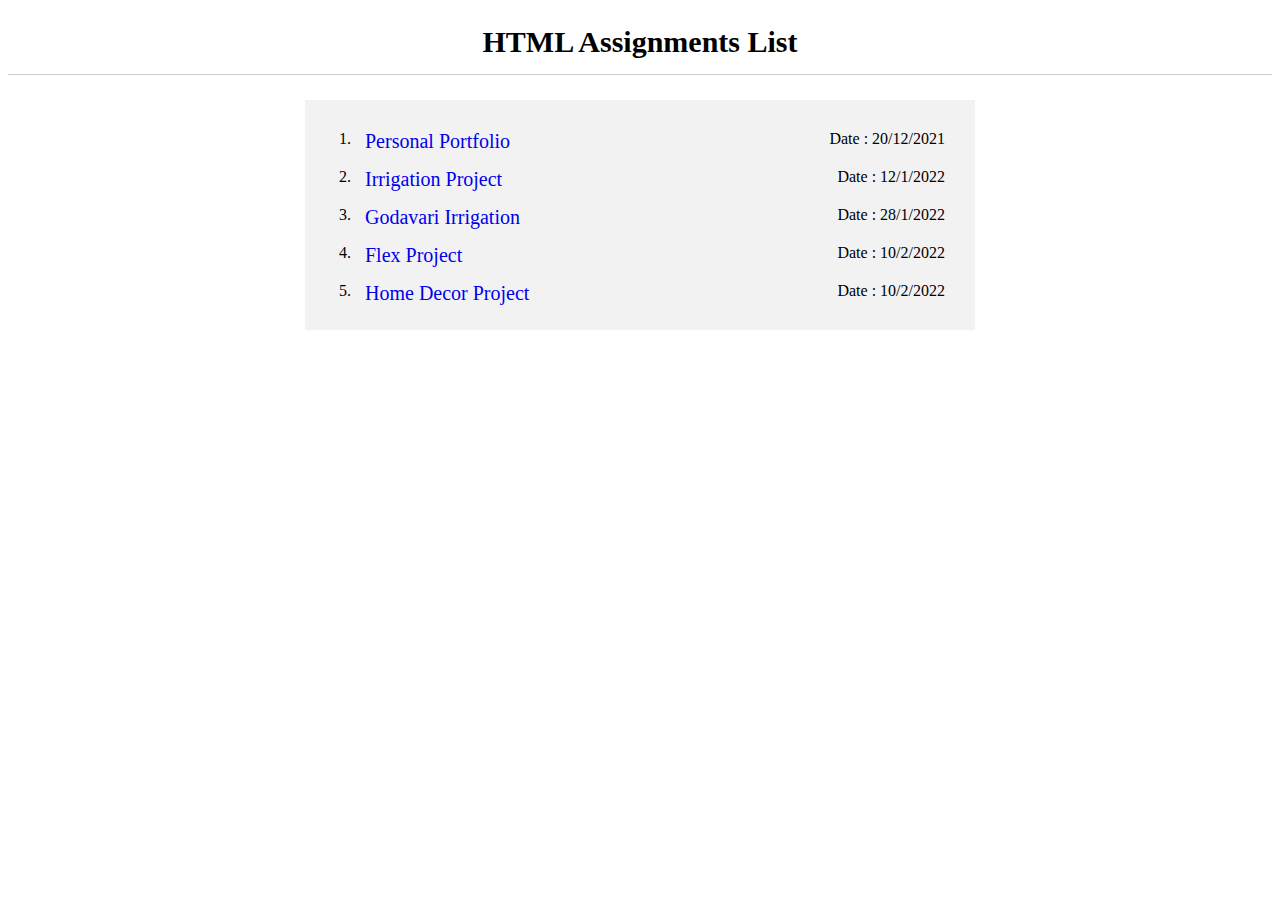
<file: index.html>
<!DOCTYPE html>
<html lang="en" >
	 <head>
         <title>HTML All Assignments</title>
	<style>

h2 {
    text-align: center;
    font-size: 30px;
    border-bottom: 1px solid #ccc;
    padding-bottom: 15px;
}

ul {
    max-width: 600px;
    margin: 0 auto;
    width: 100%;
    display: block;
    background: #f2f2f2;
    padding: 20px;
    padding-left: 50px;
}

ul li {
    padding: 10px;
    list-style-type: auto;
    position: relative;
}

ul li a {
    font-size: 20px;
    text-decoration: none;
    float: left;
}

ul li span {
    text-align: right;
    float: right;
}
</style>
	 </head>
	<body>
		<h2>HTML Assignments List </h2>
		<ul>
		<li><a href="./html all assignments/Personal Portfolio Website/portfolio.html">Personal Portfolio </a> <span class="date">Date : 20/12/2021</span></li>
        <li><a href="./html all assignments/irrigation__project/irri.html">Irrigation Project</a> <span class="date">Date : 12/1/2022</span></li>
        <li><a href="./html all assignments/Godavari_irrigation/godavari.html">Godavari Irrigation</a> <span class="date">Date : 28/1/2022</span></li>
        <li><a href="./html all assignments/bootstrap_page_design/flex.html">Flex Project</a> <span class="date">Date : 10/2/2022</span></li>
        <li><a href="./html all assignments/Home_Decor_Project/home.html">Home Decor Project</a> <span class="date">Date : 10/2/2022</span></li>
    </ul>
	</body>
</html>
</file>
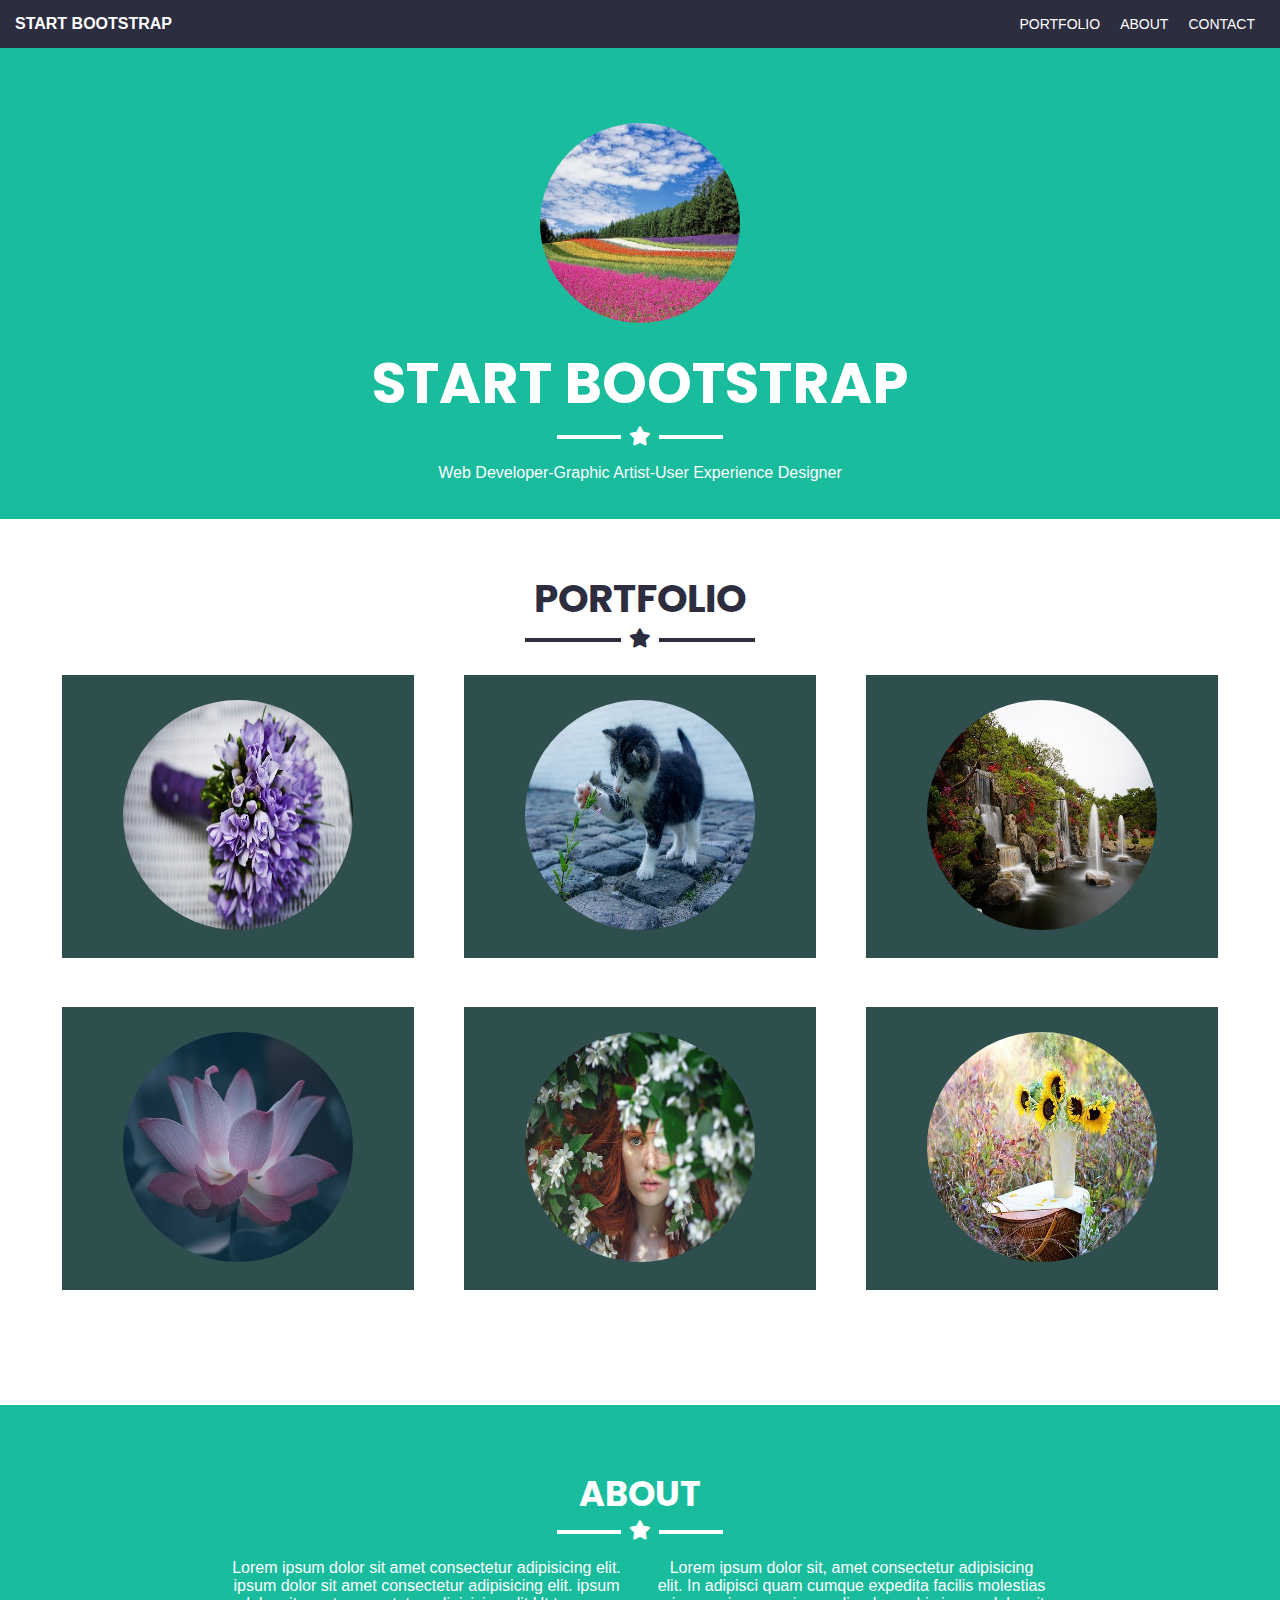
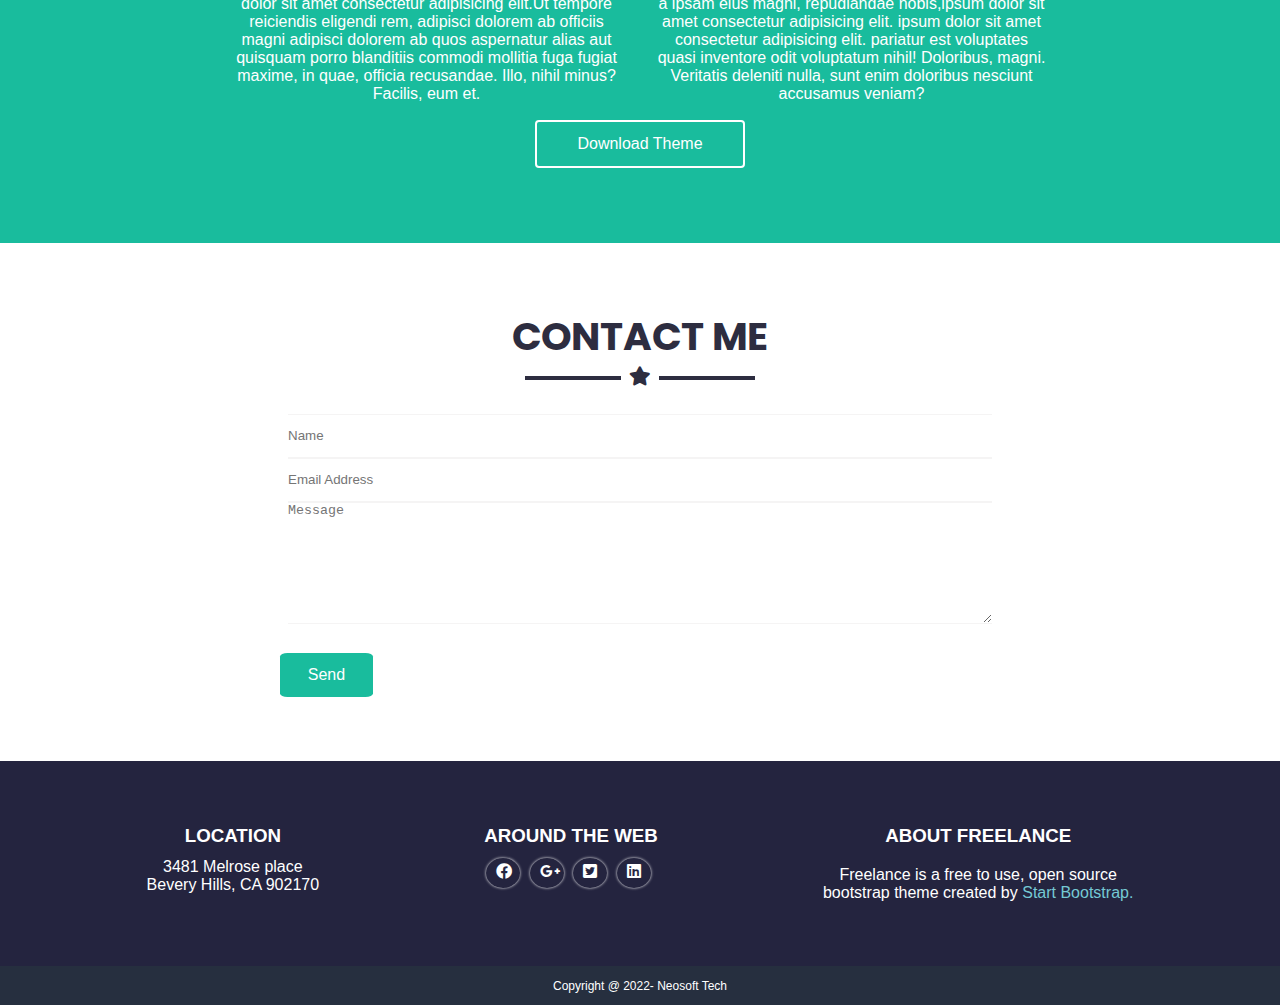
<file: html all assignments/bootstrap_page_design/flex.html>
<!DOCTYPE html>
<html lang="en">

<head>
    <meta charset="UTF-8">
    <meta http-equiv="X-UA-Compatible" content="IE=edge">
    <meta name="viewport" content="width=device-width, initial-scale=1.0">
    <title>Bootstrap Assignment</title>
    <link rel="stylesheet" href="https://pro.fontawesome.com/releases/v5.10.0/css/all.css">
    <link rel="stylesheet" href="./css/style.css">
</head>

<body>
    <header class="nav-container">
        <nav class="navbar">
            <div class="title">
                <h1>START BOOTSTRAP</h1>
            </div>
            <div class="header-menu">
                <ul class="navlinks">
                    <li><a href="#" target="_blank">PORTFOLIO</a></li>
                    <li><a href="#" target="_blank">ABOUT</a></li>
                    <li><a href="#" target="_blank">CONTACT</a></li>
                </ul>
            </div>
        </nav>
    </header>
    <main>
        <section class="banner">
            <div class="container">
                <div class="banner-img">
                    <img class="header-img" src="./MyImages/header-img.jpg" alt="Main image">
                </div>
                <div class="banner-content">
                    <div class="heading">
                        <h2 class="head-main">START BOOTSTRAP</h2>
                    </div>
                    <span class="star"><i class="fas fa-star"></i></span>

                    <div class="subheading">
                        <p class="head-sub">Web Developer-Graphic Artist-User Experience Designer</p>
                    </div>
                </div>

            </div>
        </section>
        <section class="portfolio">
            <div class="main-headings">
                <h2 class="portfolio-head">PORTFOLIO</h2></div>

                <span class="star-p"><i class="fas fa-star"></i></span>

            <div class="p-images">
                <figure><img src="./MyImages/img-1.jpg" class="img-fluid"></figure>
                <figure><img src="./MyImages/img-2.jpg" class="img-fluid"></figure>
                <figure><img src="./MyImages/img-3.jpg" class="img-fluid"></figure>
            </div>
            <div class="p-images">
                <figure><img src="./MyImages/img-4.jpg" class="img-fluid"></figure>
                <figure><img src="./MyImages/img-5.jpg" class="img-fluid"></figure>
                <figure><img src="./MyImages/img-6.jpg" class="img-fluid"></figure>
            </div></section>
          
        <section class="abt-container">
            <div class="abt-headings">
            <h2 class="about-head">ABOUT</h2></div>

        <span class="star"><i class="fas fa-star"></i></span>

            <div class="para">
                <p>Lorem ipsum dolor sit amet consectetur adipisicing elit. ipsum dolor sit amet consectetur adipisicing
                    elit. ipsum dolor sit amet consectetur adipisicing elit.Ut tempore reiciendis eligendi rem, adipisci
                    dolorem ab officiis magni adipisci dolorem ab quos aspernatur alias aut quisquam porro blanditiis
                    commodi mollitia fuga fugiat maxime, in quae, officia recusandae. Illo, nihil minus? Facilis, eum
                    et.</p>
                <p>Lorem ipsum dolor sit, amet consectetur adipisicing elit. In adipisci quam cumque expedita facilis
                    molestias a ipsam eius magni, repudiandae nobis,ipsum dolor sit amet consectetur adipisicing elit.
                    ipsum dolor sit amet consectetur adipisicing elit. pariatur est voluptates quasi inventore odit
                    voluptatum nihil! Doloribus, magni. Veritatis deleniti nulla, sunt enim doloribus nesciunt accusamus
                    veniam?</p></div>
                    
                    <i class="fa-solid fa-angles-down"></i>
                    <button type="button" class="download-btn">Download Theme</button>
            
        </section>
        <section class="contacts">
            <div class="main-headings">
            <h2 class="contact-head">CONTACT ME </h2></div>
            <span class="star-p"><i class="fas fa-star"></i></span>

            <form action="/action_page.php" class="contact-form">
                <div class="text-field">
                        <input type="text" id="fullname" name="fullname" placeholder="Name"></div>
                    
            <div class="email-field"><input type="email" id="email" name="email" placeholder="Email Address"></div>
                    
                      
                <div class="comment-field">
         <textarea rows="8" cols="40" name="comment" form="usrform" placeholder="Message"></textarea> 
          </div>
               </form>
              
            <button type="button" class="button">Send</button>
            </section>
            

        <footer class="footer-contents">
            <div class="f-container">

                <div class="f-content">
                    <h3>LOCATION</h3>
                    <p>3481 Melrose place</p>
                    <p>Bevery Hills, CA 902170 </p>
                </div>
                <div class="f-content">
                    <h3>AROUND THE WEB</h3>
                    <div class="social">
                        
                        <div class="icon"><a target="_blank" href="https://www.facebook.com/"><i class="fab fa-facebook"></i></a></div>
                        <div class="icon"><a target="_blank" href=""><i class="fab fa-google-plus-g"></i></a></div>
                            <div class="icon"><a target="_blank" href=""><i class="fab fa-twitter-square"></i></a></div>
                                <div class="icon"><a target="_blank" href=""><i class="fab fa-linkedin"></i></a></div>
                                    
                    </div>
                </div>
                <div class="f-content">
                    <h3>ABOUT FREELANCE</h3>
                    <div class="para-2">
                        <p>Freelance is a free to use, open source <br>bootstrap theme created by <span>Start
                                Bootstrap.</span></p>
                    </div>
                </div>
            </div>

            <div class="copyright">
                <p>Copyright @ 2022- Neosoft Tech</p>
            </div>
        </footer>
</body>

</html>
</file>
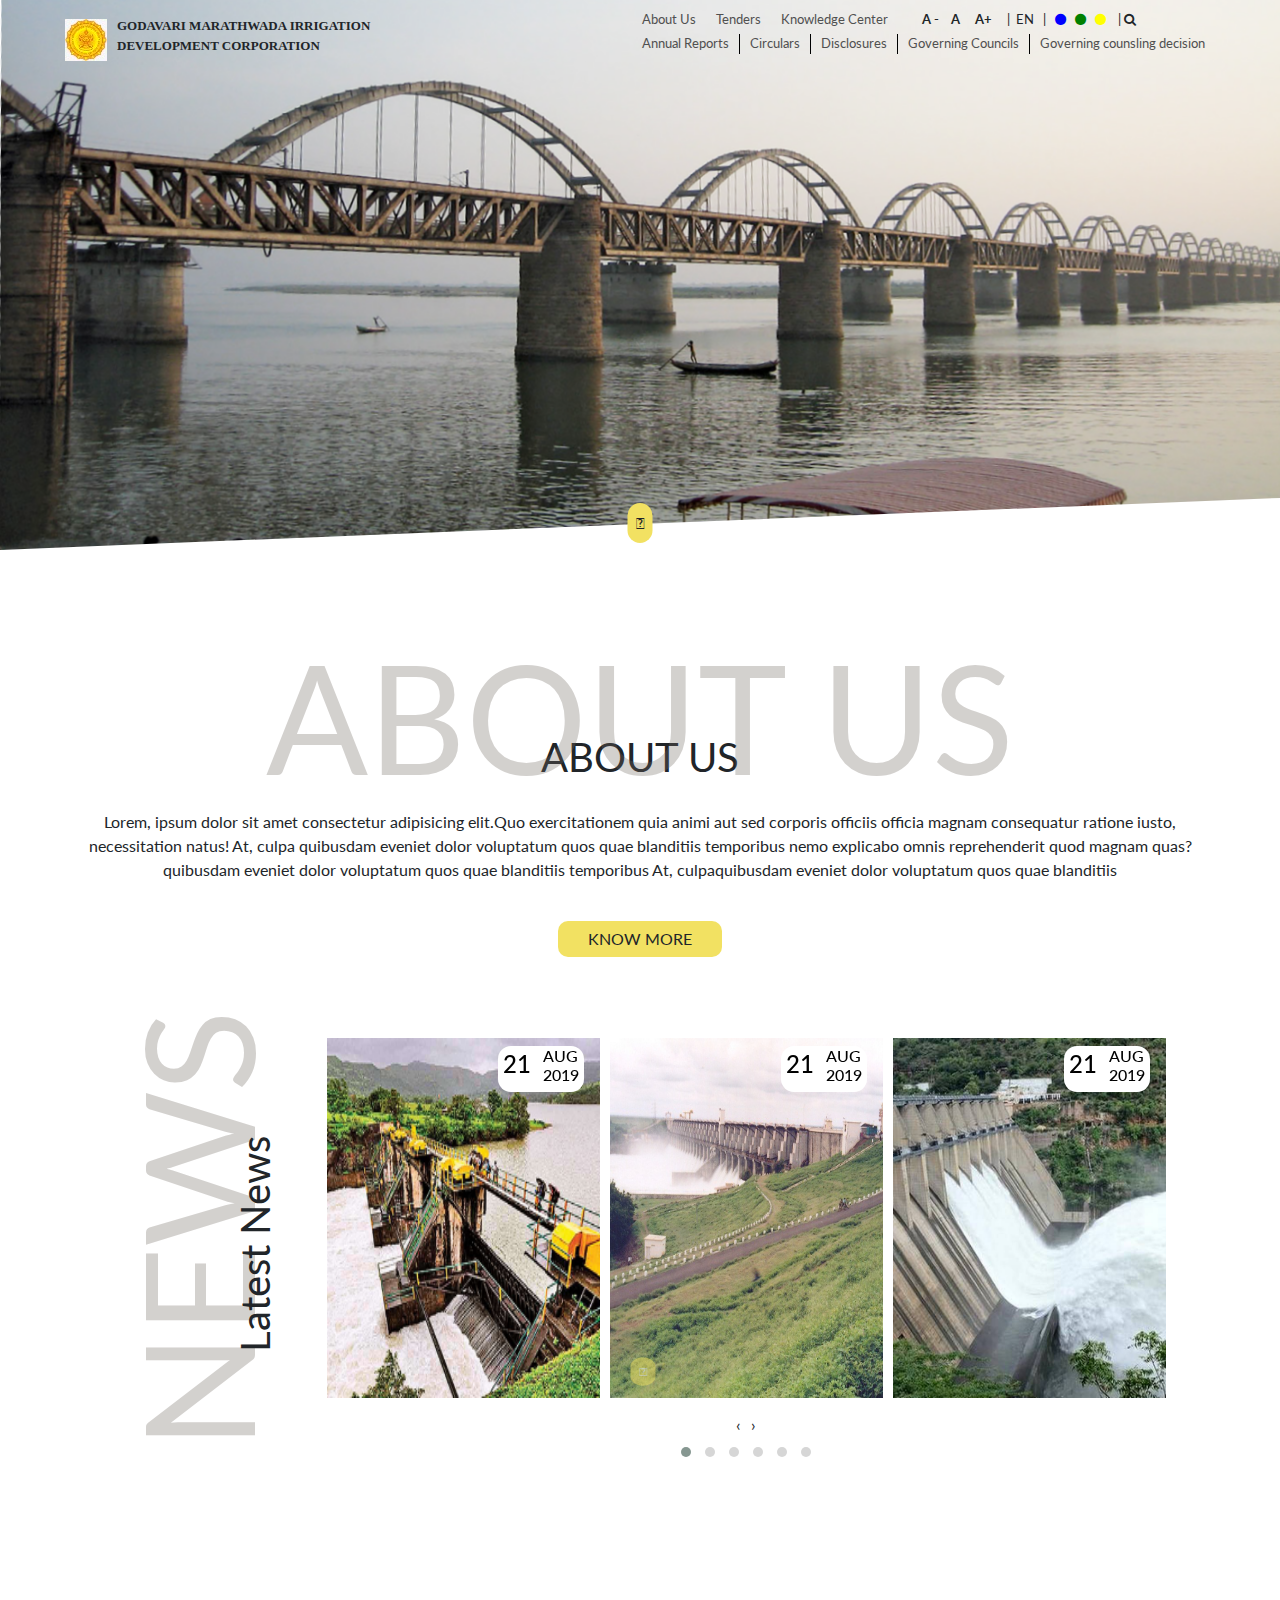
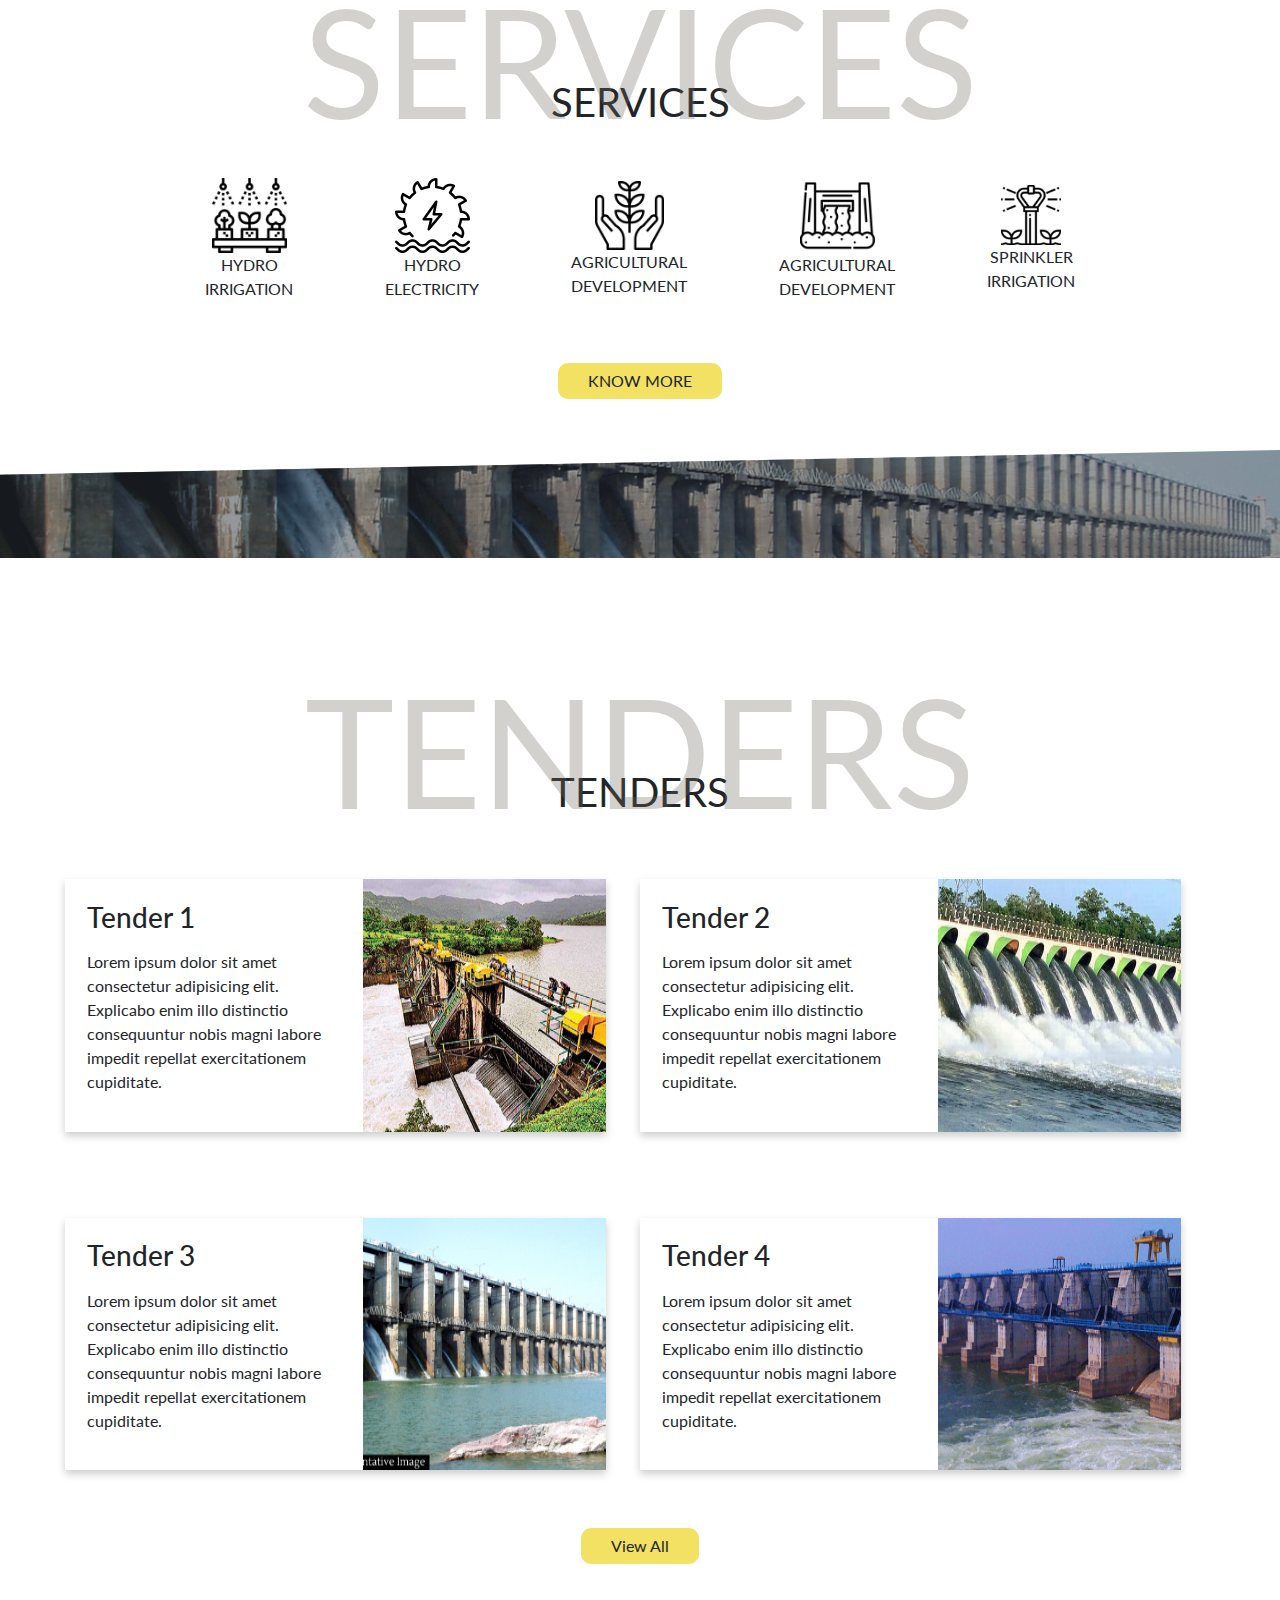
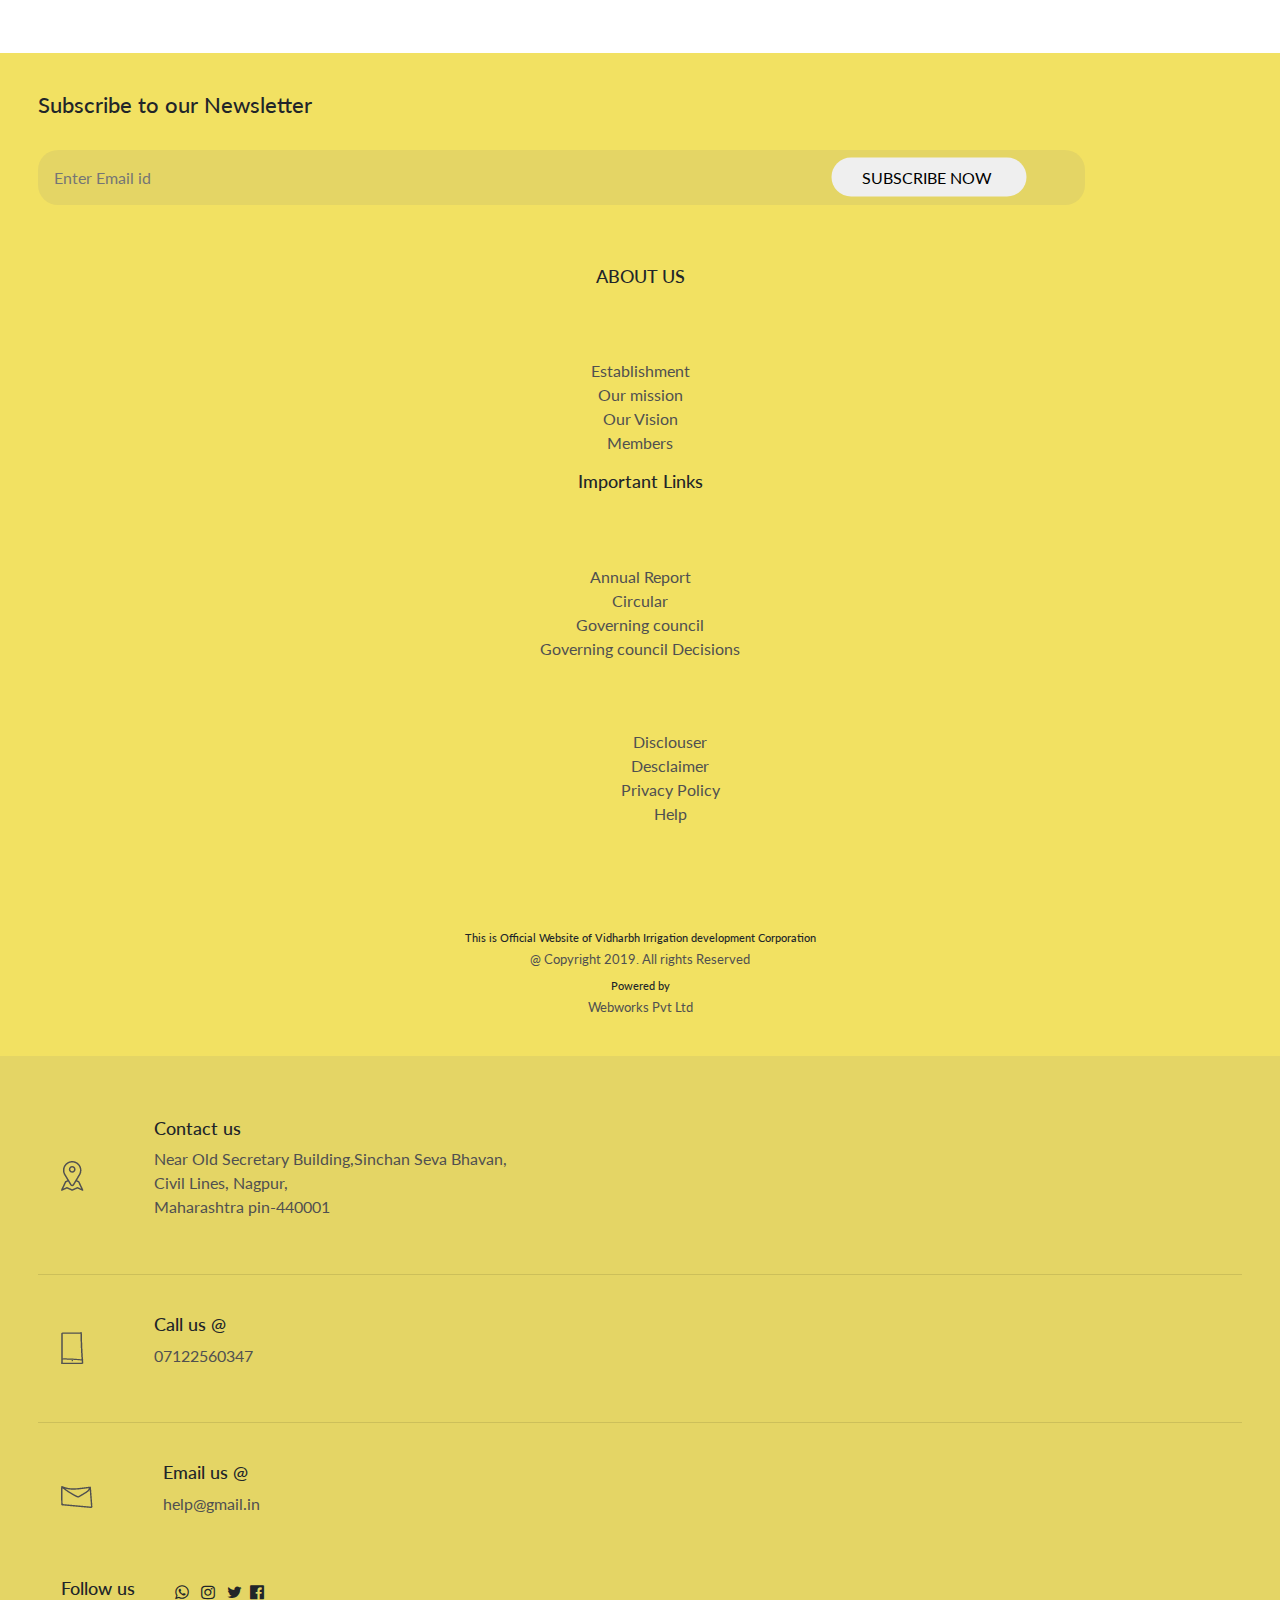
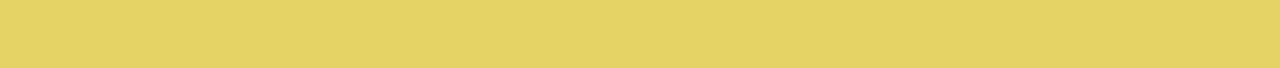
<file: html all assignments/Godavari_irrigation/godavari.html>
<!doctype html>
<html lang="en">

<head>
    <meta charset="UTF-8">
    <title>Godavri Developemet corporation project</title>
    <meta name="viewport" content="width=device-width,initial-scale=1">
    <link rel="stylesheet" href="https://cdnjs.cloudflare.com/ajax/libs/font-awesome/4.7.0/css/font-awesome.min.css">
    <link rel="stylesheet" href="https://maxcdn.bootstrapcdn.com/bootstrap/4.0.0/css/bootstrap.min.css" integrity="sha384-Gn5384xqQ1aoWXA+058RXPxPg6fy4IWvTNh0E263XmFcJlSAwiGgFAW/dAiS6JXm" crossorigin="anonymous">
<link rel="stylesheet" href="./css/owl.carousel.min.css">
<link rel="stylesheet" href="./css/owl.theme.default.min.css">
    <link rel="stylesheet" href="./css/style.css">
</head>

<body>
    <header>
        <div class="container">
		  <nav class="navbar">
            <div class="logo">
                <div class="logo-container">
                    <img src="./MyImages/header-logo.jpeg" alt="logo" class="img-fluid">
                </div>
                <div class="logo-title">
                    <h1>GODAVARI MARATHWADA IRRIGATION 
                        <span>DEVELOPMENT CORPORATION</span></h1>
                </div>
            </div>
    
    <div class="header-nav-right">
        
            <ul class="head-main-list">
            <li><a href="#" target="_blank">About Us</a></li>
            <li><a href="#" target="_blank">Tenders</a></li>
            <li><a href="#" target="_blank">Knowledge Center</a></li>
            <li class="alpha"><span>A -</span><span>A </span><span>A+ </span>|&nbsp;  EN &nbsp; |</li>&nbsp;&nbsp;&nbsp;
            <li>
                <i class="fa fa-circle" style="color:blue;" aria-hidden="true"></i> &nbsp;
                <i class="fa fa-circle" style="color:green;" aria-hidden="true"></i> &nbsp;
                <i class="fa fa-circle" style="color:yellow;" aria-hidden="true"></i> &nbsp;&nbsp;&nbsp;|
                <i class="fa fa-search" aria-hidden="true"></i>
            </li> </ul>

        <ul class="head-list-bottom">  
            <li><a href="javascript:void(0)">Annual Reports</a></li>
            <li><a href="javascript:void(0)">Circulars</a></li>
            <li><a href="javascript:void(0)">Disclosures</a></li>
            <li><a href="javascript:void(0)">Governing Councils</a></li>
            <li><a href="javascript:void(0)">Governing counsling decision</a></li>                    
        </ul>
     </div>
     <a href="javascript:void(0);" class="icon" >
        <i class="fas fa-arrow-down"></i>
      </a>
    </nav>
    </div>
</header>

<div class="box arrow"> <i class="fa-regular fa-angle-down"></i></div>

        <section class="container">
                <div class="main-headings">
                    <div class="servi1">ABOUT US</div>
                    <div class="srvi5">ABOUT US</div>
                        
                        <p class="about_para">Lorem, ipsum dolor sit amet consectetur adipisicing elit.Quo exercitationem quia animi aut sed 
                             corporis officiis officia magnam consequatur ratione iusto, necessitation natus! At, culpa
                             quibusdam eveniet dolor voluptatum quos quae blanditiis temporibus nemo explicabo omnis reprehenderit
                             quod magnam quas? quibusdam eveniet dolor  voluptatum quos quae blanditiis temporibus
                             At, culpaquibusdam eveniet dolor voluptatum quos quae blanditiis</p>
                      <span class="show-more-button" type="button">KNOW MORE</span>
                   </div>
           </section>
   
<!---- paragraph section start ---->
<section class="container">
    <div class="news-container">
            <div class="news-heading">
                <div class="news-shadow"> NEWS</div>
                <div class="news">Latest News</div>
            </div>
            <div id="news-images" class="owl-carousel owl-theme">
                
                <div class="item">
                    <div class="dam-img"><img class="dam-images" src="./MyImages/news-img1.png" alt="Jayakwadi Dam">
                    <div class="top-right"><h4>21</h4> &nbsp; &nbsp;<h6>AUG <span>2019</span></h6></div></div>
                    <div class="bottom-left news-txt"><h5>Jayakwadi dam's 16 gates opened, discharge at 35,630 cusec</h5>
                    <p>On Wednesday, four gates of the Jayakwadi dam, one of the biggest dams in the state known as the...</p> 
                     </div>
                     <div class="square-bottom"><span class="box arrow"> <i class="fa-regular fa-angle-down"></i></span></div>
                </div>
                <div class="item">
                    <div class="dam-img"><img class="dam-images" src="./MyImages/news-img2.png" alt="Godavari Dam">
                    <div class="top-right"><h4>21</h4> &nbsp; &nbsp;<h6>AUG <span>2019</span></h6></div></div>
                    <div class="bottom-left-end news-txt"><h5>Full Krishna, Godavari dams bring cheer..</h5></div></div>
                <div class="item">
                    <div class="dam-img"><img class="dam-images" src="./MyImages/news-img3.png" alt="Krishna Godavari Dam">
                    <div class="top-right"><h4>21</h4> &nbsp; &nbsp;<h6>AUG <span>2019</span></h6></div></div>
                    <div class="bottom-left-end news-txt"><h5>Full Krishna, Godavari dams bring cheer..</h5></div></div>
            <!-- repeating images for slider -->
                   
            <div class="item">
               <div class="dam-img"><img class="dam-images" src="./MyImages/news-img1.png" alt="Jayakwadi Dam">
                <div class="top-right"><h4>21</h4> &nbsp; &nbsp;<h6>AUG <span>2019</span></h6></div></div> 
                <div class="bottom-left news-txt"><h5>Jayakwadi dam's 16 gates opened, discharge at 35,630 cusec</h5>
                <p>On Wednesday, four gates of the Jayakwadi dam, one of the biggest dams in the state known as the...</p> 
                <div class="square-bottom"><span class="box arrow"> <i class="fa-regular fa-angle-down"></i></span></div>
                  </div>
            </div>
            <div class="item">
                <div class="dam-img"><img class="dam-images" src="./MyImages/news-img2.png" alt="Godavari Dam">
                <div class="top-right"><h4>21</h4> &nbsp; &nbsp;<h6>AUG <span>2019</span></h6></div></div>
                <div class="bottom-left-end news-txt"><h5>Full Krishna, Godavari dams bring cheer..</h5></div></div>
            <div class="item">
                <div class="dam-img"><img class="dam-images" src="./MyImages/news-img3.png" alt="Krishna Godavari Dam">
                <div class="top-right"><h4>21</h4> &nbsp; &nbsp;<h6>AUG <span>2019</span></h6></div></div>
                <div class="bottom-left-end news-txt"><h5>Full Krishna, Godavari dams bring cheer..</h5></div></div>
      </div>
</section>

      <section class="container">
            <div class="main-headings">
                <div class="servi1">SERVICES</div>
                <div class="srvi5">SERVICES</div>
            </div>

            <div class="images-container">
                <figure>
                    <img src="MyImages/hydro_irrigation.png"><figcaption>HYDRO <span>IRRIGATION</span></figcaption>
                </figure>	
                <figure>	
                    <img src="MyImages/hydro_electicity.png"><figcaption>HYDRO <span>ELECTRICITY</span></figcaption>
                </figure>
                <figure>	
                    <img src="MyImages/agricultural_development.png"><figcaption>AGRICULTURAL <span>DEVELOPMENT</span></figcaption>
                </figure>
                <figure>
                    <img src="MyImages/agri_development.png"><figcaption>AGRICULTURAL <span>DEVELOPMENT</span></figcaption>
                </figure>	
                <figure>		
                    <img src="MyImages/sprinkler_irrigation.png"><figcaption>SPRINKLER <span>IRRIGATION</span></figcaption>	
                </figure>
            </div>	
        <div class="show-more"><span class="show-more-button" type="button">KNOW MORE</span></div>
    </section>
 <img class="horizontal-img" src="MyImages/horizontal-img.png">
 <!-- <img class="horizontal-img" src="MyImages/tender-3.png"> -->
<section class="container">
        <div class="main-headings">
            <div class="servi1">TENDERS</div>
            <div class="srvi5">TENDERS</div>
        </div>

    <div class="Tenders-for-construction">
        <div class="Tenders-card">
             <div class="card-text">
                <h3>Tender 1</h3>
                <p>Lorem ipsum dolor sit amet consectetur adipisicing elit. Explicabo enim illo
                    distinctio consequuntur nobis magni labore impedit repellat exercitationem
                    cupiditate.
                </p>
            </div>
             <img class="tender-img" src="./MyImages/tender-1.png" alt="Godavari Dam">
        </div>
        
        
        <div class="Tenders-card">
            <div class="card-text">
                <h3>Tender 2</h3>
                <p>Lorem ipsum dolor sit amet consectetur adipisicing elit. Explicabo enim illo
                    distinctio consequuntur nobis magni labore impedit repellat exercitationem
                    cupiditate.
                </p>
            </div>
            <img class="tender-img" src="./MyImages/tender-2.png" alt="Godavari Dam">
        </div>
   </div>

<div class="Tenders-for-construction">
   <div class="Tenders-card">
           <div class="card-text">
                <h3>Tender 3</h3>
                <p>Lorem ipsum dolor sit amet consectetur adipisicing elit. Explicabo enim illo
                    distinctio consequuntur nobis magni labore impedit repellat exercitationem
                    cupiditate.
                </p>
            </div>
              <img class="tender-img" src="./MyImages/tender-3.png" alt="Godavari Dam">
        </div>

    <div class="Tenders-card">
            <div class="card-text">
                <h3>Tender 4</h3>
                <p>Lorem ipsum dolor sit amet consectetur adipisicing elit. Explicabo enim illo
                    distinctio consequuntur nobis magni labore impedit repellat exercitationem
                    cupiditate.
                </p>
            </div>
              <img class="tender-img" src="./MyImages/tender-4.png" alt="Godavari Dam">
     </div>
    </div>
    <div class="show-more"><span class="show-more-button" type="button">View All</span></div>
</section>

<!-- Footer section starts -->

<footer class="footer-backgrnd">

		<div class="footer-content">
          <div class="footer__subscribe">

                   <h4 class="footer__heading-1">Subscribe to our Newsletter</h4><br>
                    <form action=" ">
                        <div class="footer__searchbar">
                            <input type="email"  class="Emailid" placeholder="Enter Email id">
                        <input type="submit" class="btn-subscribe" value="SUBSCRIBE NOW ">
                         </div>
                    </form>
                    
               <div class="footer-links">
                        <div class="footer-about">
                            <h3 class="footer__heading-2">ABOUT US</h3>
                            <ul class="footer__unorderlist">
                                <li><a href="javascript:void(0)">Establishment</a></li>
                                <li><a href="javascript:void(0)">Our mission</a></li>
                                <li><a href="javascript:void(0)">Our Vision</a></li>
                                <li><a href="javascript:void(0)">Members</a></li></ul>
                        </div>
						
					<div class="footer__annual-report">
                            <h3 class="footer__heading-2">Important Links</h3>
                            <ul class="footer__unorderlist" >
                                <li><a href="javascript:void(0)">Annual Report</a></li>
                                <li><a href="javascript:void(0)">Circular</a></li>
                                <li><a href="javascript:void(0)">Governing council</a></li>
                                <li><a href="javascript:void(0)">Governing council Decisions</a></li>
                            </ul>
                        </div>
                        <div class="footer__disclosure ">
                            <ul class="footer__unorderlist">
                                <li><a href="javascript:void(0)">Disclouser</a></li>
                                <li><a href="javascript:void(0)">Desclaimer</a></li>
                                <li><a href="javascript:void(0)">Privacy Policy</a></li>
                                <li><a href="javascript:void(0)">Help</a></li>
                            </ul>
                        </div>
                    </div>
					
                <div class="footer-bottom">

                        <div class="f-copyright ">
                            <h6 class="footer__copyright">
                                This is Official Website of Vidharbh Irrigation development Corporation
                            </h6>

                            <span class="footer__copyright">@ Copyright 2019. All rights Reserved</span>
                         </div>
                        <div class="f-copyright ">
                            <h6 class="footer__ltd">Powered by</h6> <span>Webworks Pvt Ltd</span>
                        </div>
                    </div>
                </div>
            
                <div class="footer-p">
                    <div class="f-contact">
                        
                            <img class="icons" src="MyImages/location.png">
                             <span><h3 class="footer__heading-2"> Contact us</h3>
                                <p class="footer-para">
                                    Near Old Secretary  Building,Sinchan Seva Bhavan, <br>Civil Lines,
                                    Nagpur,<br>Maharashtra pin-440001
                                </p></span>
                    </div><hr>
                    
                 <div class="f-call">
                        <img class="icons" src="MyImages/call.png">
                        <span><h3 class="footer__heading-2">Call us @</h3>
                              <p class="footer-para">07122560347</p>
                       </span>
                </div><hr>
                    
                    <div class="f-email">
                        <img class="icons" src="MyImages/email.png">
                        <span><h3 class="footer__heading-2">Email us @</h3>
                        <p class="footer-para"> help@gmail.in</p></span>
                    </div>

                    <div class="f-follow ">
                       <h3 class="footer__heading-2">Follow us&nbsp;&nbsp;  &nbsp;</h3>  &nbsp;&nbsp;&nbsp;&nbsp;&nbsp;
                        <i class="fa fa-whatsapp" aria-hidden="true"></i>&nbsp;&nbsp;&nbsp;
                        <i class="fa fa-instagram" aria-hidden="true "></i>  &nbsp;&nbsp;&nbsp;
                        <i class="fa fa-twitter" aria-hidden="true"></i>&nbsp;&nbsp;
                        <i class="fa fa-facebook-official " aria-hidden="true"></i>
                        
                    </div>
                </div>
            </div>
</footer>
<script src="./JS/jquery-3.6.0.min.js"></script>
<script src="./JS/owl.carousel.min.js"></script>
<script src="./JS/main.js"></script>

    </body>
</html>
</file>
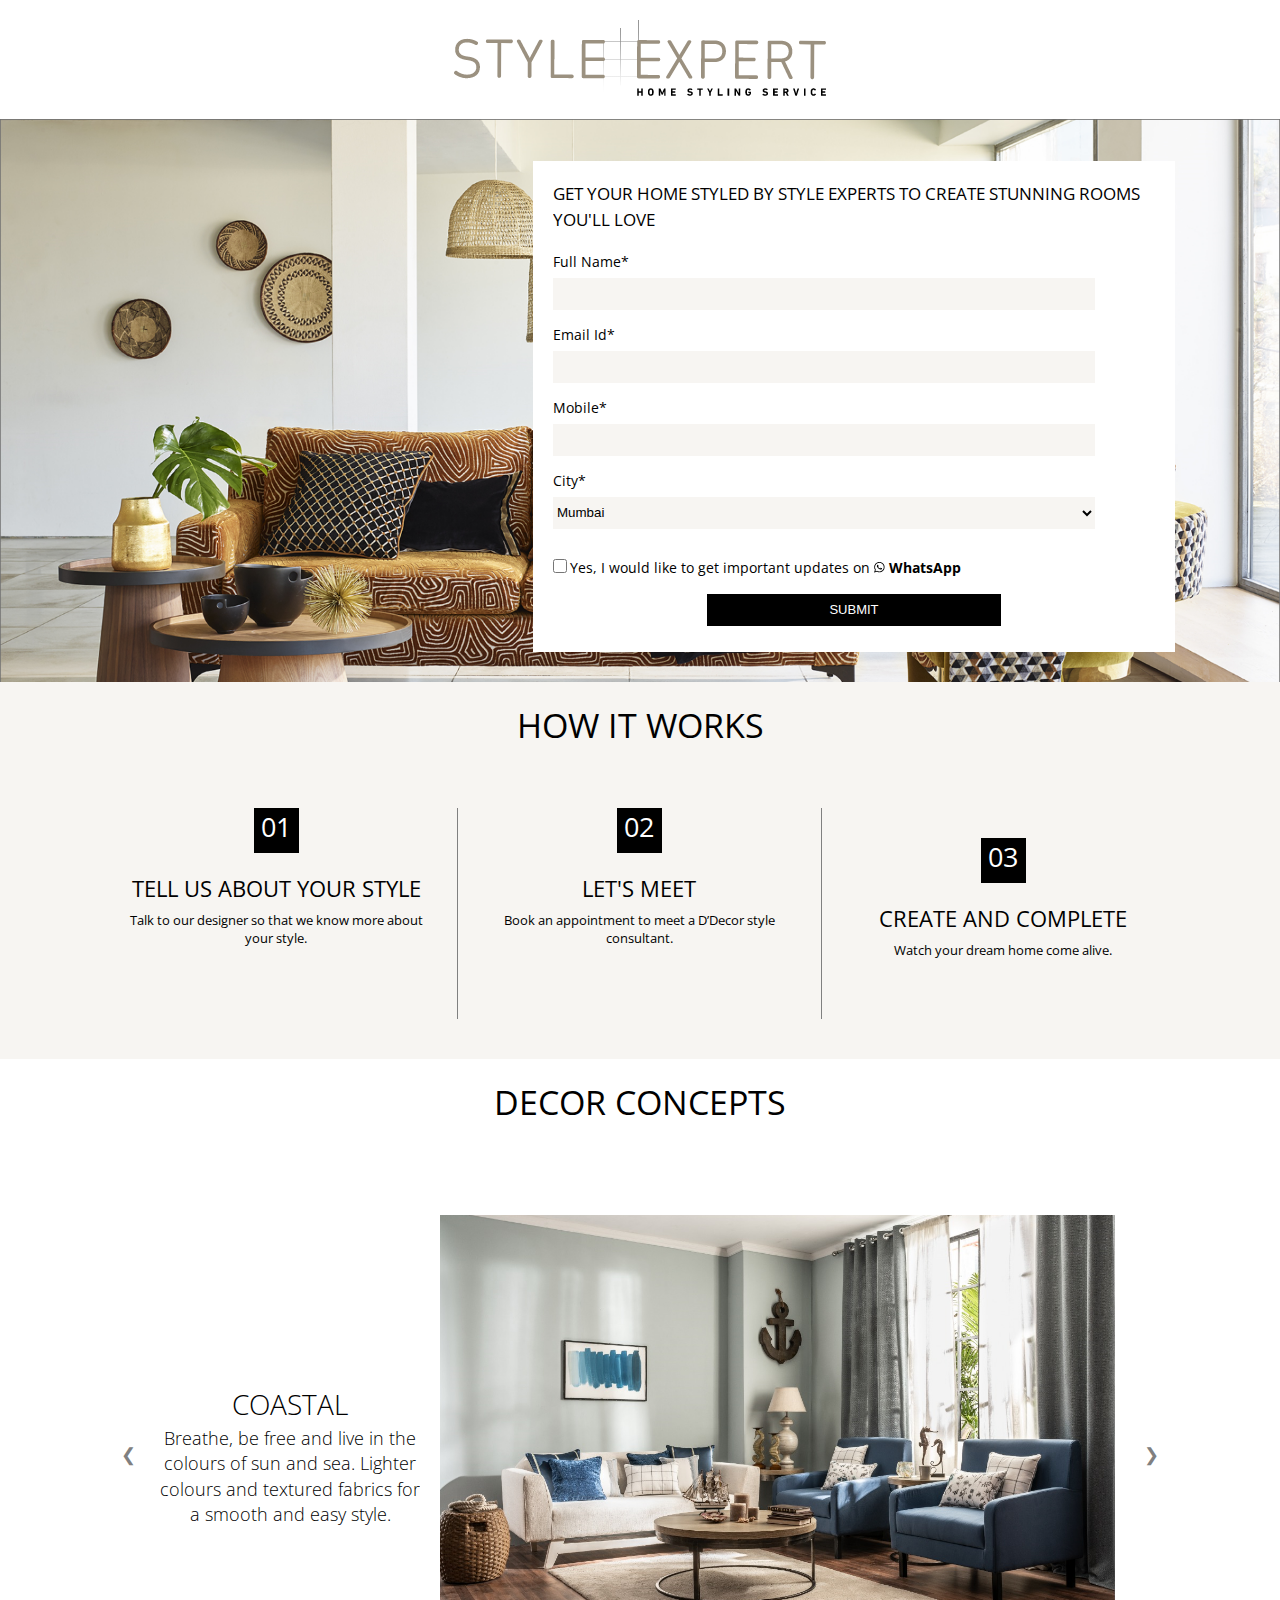
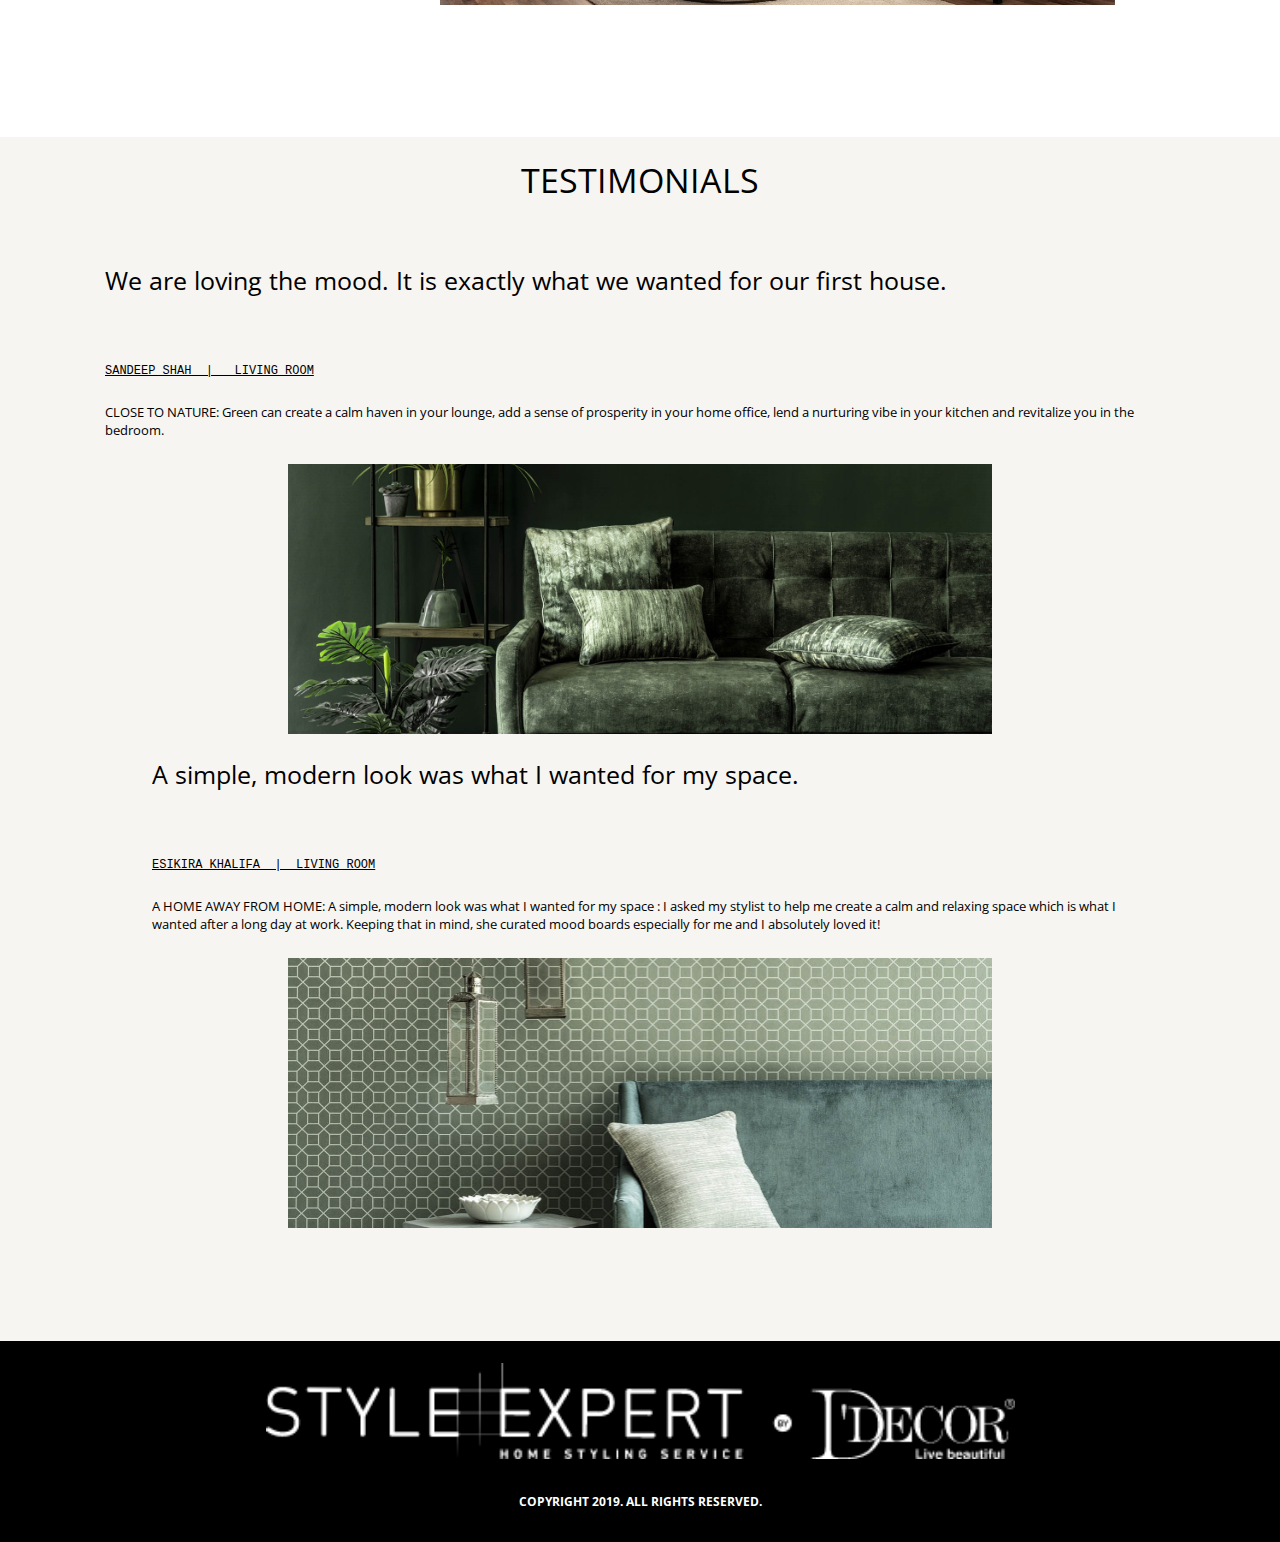
<file: html all assignments/Home_Decor_Project/home.html>
<!DOCTYPE html>
<html lang="en">

<head>
    <meta charset="UTF-8">
    <meta http-equiv="X-UA-Compatible" content="IE=edge">
    <meta name="viewport" content="width=device-width, initial-scale=1.0">
    <title>Home Decore Style Experts</title>
    <link rel="stylesheet" href="css/decor.css">
    <link rel="stylesheet" href="css/responsive.css">
</head>

<body>
 <!-- ------header-- ------->
    <header>
        <figure class="header-main">
            <a href="#"><img src="MyImages/Header-img.png" class="img-fluid" alt="logo"></a>
        </figure>
    </header>

    <main>
    <!------- banner section starts -------->
            <section class="banner">
                <div class="container">
                    <form class="customer-reg-form" onsubmit="valid()" >
                        <div class="reg-form">
                            <h4>GET YOUR HOME STYLED BY STYLE EXPERTS TO CREATE STUNNING ROOMS YOU'LL LOVE</h4>
                            <div class="form-field"><label for="fname">Full Name*</label></div>
                            <div class="form-field"><input type="text" id="fullname" name="myname" required>
                            </div>

                            <div class="form-field"><label for="email">Email Id*</label></div>
                            <div class="form-field"> <input type="email" id="email" name="email"  required>
                            </div>

                            <div class="form-field"> <label for="mobile">Mobile*</label></div>
                            <div class="form-field"> <input type="text" id="mobile" name="mobile" required>
                            </div>

                            <div class="form-field"><label for="city">City*</label></div>
                            <div class="form-field">
                                <select>
                                    <option>Mumbai</option>
                                    <option>Delhi</option>
                                    <option>Pune</option>
                                    <option>Bangalore</option>
                                    <option>Chennai</option>
                                </select>
                            </div>

                            <div class="notification">
                                <input type="checkbox" id="get-update" name="whatsapp" class="check" value="whatsapp">
                                <label for="whatsapp"> Yes, I would like to get important updates on
                                    <a href=""><img src="./MyImages/wssp-icon.png"
                                            alt="whatsapp icon">&nbsp;<strong>WhatsApp</strong>
                                    </a>
                                </label>
                            </div>

                            <div class="submit-info"> <input type="submit" class="submit" value="SUBMIT"></div>
                    </form>
                </div>
            </div>
        </section>

      <!------ --our work------- -->
            <section class="work-body work-flow">
                <div class="container">
                <h3>HOW IT WORKS</h3>
                <div class="our-work">
                    <div class="our-work-steps our_work__column">
                        <div class="square"><span>01</span></div>
                        <h4>TELL US ABOUT YOUR STYLE</h4>
                        <p>Talk to our designer so that we know more about your style.</p>
                    </div>
                    <div class="our-work-steps our_work__column">
                        <div class="square"><span>02</span></div>
                        <h4>LET'S MEET</h4>
                        <p>Book an appointment to meet a D’Decor style consultant.</p>
                    </div>
                    <div class="our-work-steps step3 our_work__column">
                        <div class="square"><span>03</span></div>
                        <h4>CREATE AND COMPLETE</h4>
                        <p>Watch your dream home come alive.</p>
                    </div>
                </div>
            </div>
            </section>

       <!------- home decor concepts------->
       
       <section class="decor-concept work-flow">
        <div class="container">
       <h3>DECOR CONCEPTS</h3>
        <div class="decor-content">

    <div class="text-decor slider">
        <div class="slideshow-container">
            <div class="ImageSlides" >
                    <div class="text-decor coastal-txt">
                     <h4>COASTAL</h4>
                     <p>Breathe, be free and live in the colours of sun and sea. Lighter
                     colours and textured fabrics for a smooth and easy style.</p>
                  </div>
                        
                <div class="image-decor">
                         <img src="./MyImages/slider1.png" class="sliders" alt="slider1"></div>
                </div>
            <div class="ImageSlides" >
                <div class="text-decor coastal-txt">
                 <h4>BEAUTIFY HOMES</h4>
                 <p>Home decor is the style of your home interiors and includes the 
                     items you use to decorate your house.</p>
              </div>
                    
            <div class="image-decor">
                     <img src="./MyImages/slider2.png" class="sliders" alt="slider1"></div>
            </div>
             <div class="ImageSlides">
            <div class="text-decor coastal-txt">
             <h4>STYLE EXPERTS</h4>
             <p>Planning to buy home decor online? Urban Ladder is a great choice. 
                 We offer classy.</p>
          </div>
                
        <div class="image-decor">
                 <img src="./MyImages/slider3.png" class="sliders" alt="slider1"></div>
        </div>
        </div>
        </div>
       
    
    <a class="prev" onclick="plusSlides(-1)">&#10094;</a>        
    <a class="next" onclick="plusSlides(1)">&#10095;</a>
            </div>
        </div>
      
    </section>

    <!-- ------testimonials--------- -->
            <section class="testimonials work-flow">
                <div class="container">
                <h3>TESTIMONIALS</h3>
                <div class="testimonials-decor">
                    <div class="first p-right">
                        <h4>We are loving the
                            mood. It is exactly
                            what we wanted
                            for our first house.</h4>
                        <p>
                            <pre class="name">SANDEEP SHAH  |   LIVING ROOM</pre>
                        </p>
                        <p class="test-para">CLOSE TO NATURE: Green can create a calm haven in your lounge, add a sense
                            of
                            prosperity in your home office, lend a nurturing vibe in your kitchen and revitalize you in
                            the
                            bedroom.</p>
                    </div>
                    <figure class="test-decor testing">
                        <img src="MyImages/green-decore.png" alt="green decor">
                    </figure>
                </div>

                <div class="testimonials-decor test2">
                    <figure class="test-decor">
                        <img src="MyImages/lamp-sofa.png" alt="sofa with lamp decor">
                    </figure>
                    <div class="first test3 p-left">
                        <h4>A simple, modern
                            look was what I
                            wanted for my
                            space.</h4>
                        <p>
                            <pre class="name">ESIKIRA KHALIFA  |  LIVING ROOM</pre>
                        </p>
                        <p class="test-para">A HOME AWAY FROM HOME: A simple, modern look was what I wanted for my space
                            : I asked
                            my stylist to help me create a calm and relaxing space which is what I wanted after a long
                            day at
                            work. Keeping that in mind, she curated mood boards especially for me and I absolutely loved
                            it!</p>
                    </div>
                </div>
            </div>
            </section>
          

        <!-- --footer-- ----->
            <footer class="f-content">
                <div class="container">
                <figure class="f-img">
                    <img class="f-style" src="./MyImages/f-image.png" alt="Style Expert By Decore">
                </figure>
                <h6>copyright 2019. all rights reserved.</h6>
            </div>
            </footer>


            <!-- javascript script for slider and form validation -->

            <script src="js/main.js"></script>
</body>

</html>
</file>
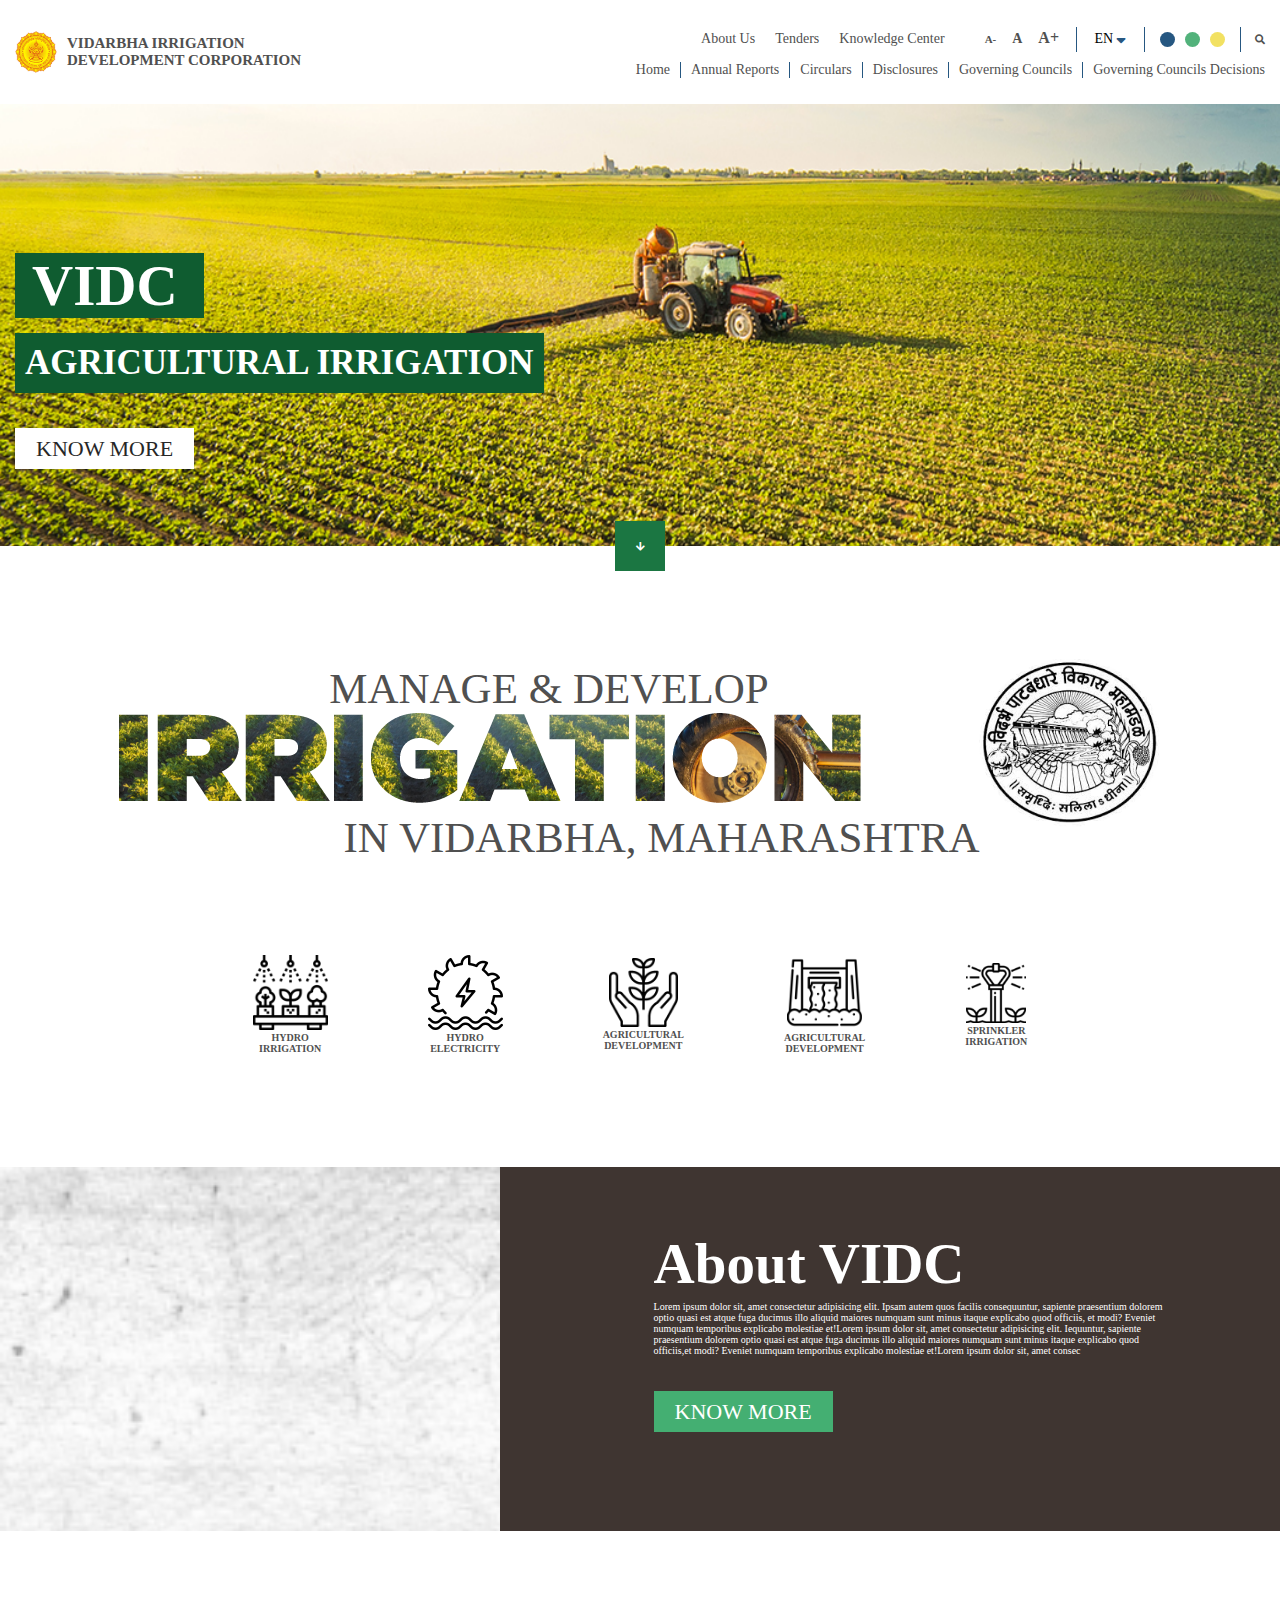
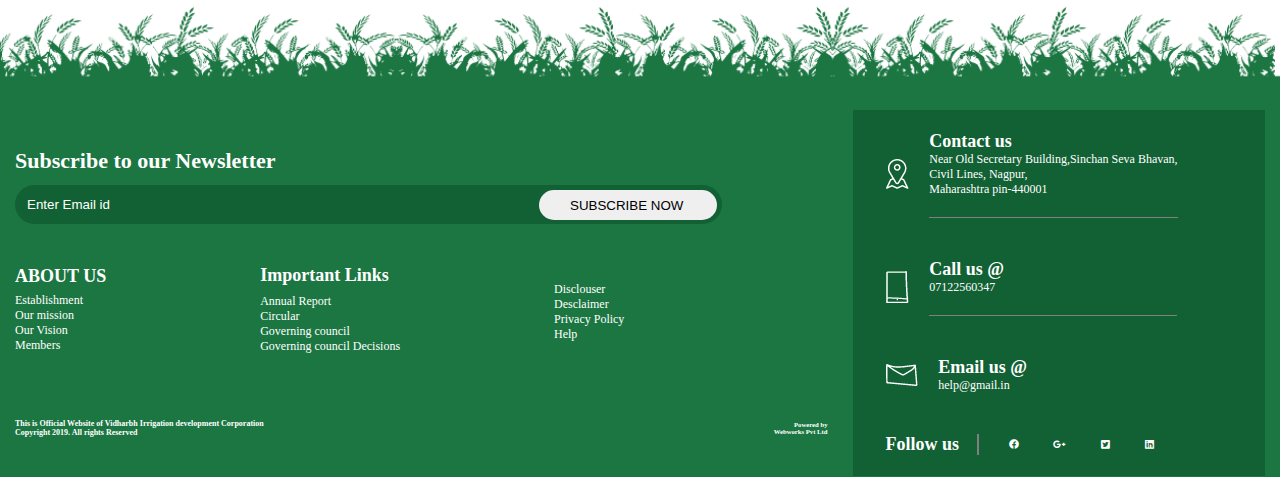
<file: html all assignments/irrigation__project/irri.html>
<!DOCTYPE html>
<html lang="en">
<head>
	<meta charset="UTF-8">
	<meta http-equiv="X-UA-Compatible" content="IE=edge">
	<meta name="viewport" content="width=device-width, initial-scale=1.0">
	<title>Vidarbha Irrigation</title>
	<link rel="stylesheet" href="https://pro.fontawesome.com/releases/v5.10.0/css/all.css">
    <link rel="stylesheet" href="./css/style.css">
</head>
<body>

    <header>
        <div class="container">
          <nav class="navbar">
              <div class="logo">
                    <h3><a href="#"><img src="./MyImages/logo.png" alt="">
                    <span>vidarbha irrigation development corporation</span></a></h3>
                    <a href="#" class="icon" onclick="myFunction()">&#9776;</a>
              </div>
              <div class="navlinks" id="navicon"> 
                <div class="abt">
                    <div class="head-main-list">
                        <ul>
                            <li><a href="#">About Us</a></li>
                            <li><a href="#">Tenders</a></li>
                            <li><a href="#">Knowledge Center</a></li>
                        </ul>
                    </div>
                    <div class="zoom">
                        <ul>
                            <li><a class="small" href="#">A-</a></li>
                            <li><a class="normal" href="#">A</a></li>
                            <li><a class="big" href="#">A+</a></li>
                        </ul>
                        <div class="enbutton"><button type="button">EN</button><i class="fas fa-sort-down"></i></div>
                        <div class="circle">
                        <div class="dot blue"></div>
                        <div class="dot green"></div>
                        <div class="dot yellow"></div>
                        </div>
                        <div class="search"><a href="#"><i class="fa fa-search" aria-hidden="true"></i></a></div>       
                    </div>
                </div>
                <div class="home">
                    <ul>
                        <li><a href="#">Home</a></li>
                        <li><a href="#">Annual Reports</a></li>
                        <li><a href="#">Circulars</a></li>
                        <li><a href="#">Disclosures</a></li>
                        <li><a href="#">Governing Councils</a></li>
                        <li><a href="#">Governing Councils Decisions</a></li>
                    </ul>
                </div>
              </div>
          </nav>
        </div>
        </header>
    
	<!-- <header>
		<div class="container">
			<nav class="navbar">
				<div class="logo">
					<div class="logo-container">
						<img src="./MyImages/logo.png" alt="logo" class="img-fluid">
					</div>
					<div class="logo-title">
						<h1>Vidarbha Irrigation 
							<span>Development Corporation</span></h1>
					</div>
                 </div>
		
		<div class="header-nav-right">
			
				<ul class="head-main-list">
				<li><a href="#" target="_blank">About Us</a></li>
				<li><a href="#" target="_blank">Tender</a></li>
				<li><a href="#" target="_blank">Knowledge Center</a></li>
                <li class="alpha"><span>A -</span><span>A </span><span>A+ </span>|&nbsp;  EN &nbsp; |</li>&nbsp;&nbsp;&nbsp;
                <li>
					<i class="fa fa-circle" style="color:blue;" aria-hidden="true"></i> &nbsp;
                    <i class="fa fa-circle" style="color:green;" aria-hidden="true"></i> &nbsp;
                    <i class="fa fa-circle" style="color:yellow;" aria-hidden="true"></i> &nbsp;&nbsp;&nbsp;|
                    <i class="fa fa-search" aria-hidden="true"></i>
				</li> </ul>

			<ul class="head-list-bottom">  
                <li><a href="javascript:void(0)">Home</a></li>
                <li><a href="javascript:void(0)">Annual Report</a></li>
                <li><a href="javascript:void(0)">Circular</a></li>
                <li><a href="javascript:void(0)">Discision</a></li>
                <li><a href="javascript:void(0)">tender</a></li>
                <li><a href="javascript:void(0)">Governing counsling decision</a></li>                    
	        </ul>
            
			</div>
            <a href="javascript:void(0);" class="icon" >
                <i class="fas fa-arrow-down"></i>
              </a>
	</nav>
</div>
</header> -->
     
<main>
      <section class="banner">
          <div class="container">
			<div class="banner-content">
                <div class="heading"><h2 class="vidc">VIDC</h2></div>
				
				<div class="subheading"><h3 class="agri_irri">AGRICULTURAL IRRIGATION</h3></div>
				<button type="button" class="KNOW_MORE">KNOW MORE</button>
			</div>
			
		</div>
</section>
 <!-- <div class="box"><div class="rect-box">
	<span class="rect-box-in"></span>
 </div></div> -->
 <div class="arrow box">
<i class="fas fa-arrow-down box-in"></i></div></div>

<section class="container">
  <div class="irrigation">
	   <div class="irrigation-title">
                    <div class="head-up">MANAGE & DEVELOP</div>
					<img class="irrigation-img"src="./MyImages/irrigation-name.png" alt="irrigation name">
					<div class="head-down"> IN VIDARBHA, MAHARASHTRA</div>
            </div>
		
    <div class="irrigation-logo">
		<img  src="./MyImages/irrigation_logo.png" alt="irrigation logo" class="img-fluid">
	</div>
</div>

<div class="images-container">
    <figure>
		<a href="#"><img src="MyImages/hydro_irrigation.png" class="img1"></a>
        <figcaption><a href="#">HYDRO <span>IRRIGATION</span></a></figcaption>
	</figure>	
	<figure>	
        <a href="#"><img src="MyImages/hydro_electicity.png" class="img2"></a>
        <figcaption><a href="#">HYDRO <span>ELECTRICITY</span></a></figcaption>
	</figure>
	<figure>	
		<a href="#"><img src="MyImages/agricultural_development.png" class="img3"></a>
            <figcaption><a href="#">AGRICULTURAL <span>DEVELOPMENT</span></a></figcaption>
	</figure>
	<figure>
		<a href="#"><img src="MyImages/agri_development.png" class="img4"></a>
        <figcaption><a href="#">AGRICULTURAL <span>DEVELOPMENT</span></a></figcaption>
	</figure>	
	<figure>		
		<a href="#"><img src="MyImages/sprinkler_irrigation.png" class="img5"></a>
        <figcaption><a href="#">SPRINKLER <span>IRRIGATION</span></a></figcaption>	
	</figure>
</div>	
</section>

 <!-- About section starts  -->
 <section class="video_background_container">
   <div class="vdc_row">
        <div class="video-div" >
			<iframe class="irri-video" src="https://www.youtube.com/embed/gS_tU6chC4A" title="YouTube video player" frameborder="0" allow="accelerometer; autoplay; clipboard-write; encrypted-media; gyroscope; picture-in-picture" allowfullscreen></iframe>
        </div>

	        <div class="vdc">
				<h2 class="vdcinfo">About VIDC</h2>
				<p class="para-vidc">Lorem ipsum dolor sit, amet consectetur adipisicing elit. Ipsam autem quos facilis consequuntur, sapiente praesentium dolorem optio quasi est atque fuga ducimus illo aliquid maiores numquam sunt minus itaque explicabo quod officiis,
					et modi? Eveniet numquam temporibus explicabo molestiae et!Lorem ipsum dolor sit, amet consectetur 
                    adipisicing elit. Iequuntur, sapiente praesentium dolorem optio quasi est atque fuga ducimus illo aliquid maiores numquam sunt minus itaque explicabo 
                    quod officiis,et modi? Eveniet numquam temporibus explicabo molestiae et!Lorem ipsum dolor sit, amet
                     consec</p>
				<button type="submit" class="btn-green">KNOW MORE</button>
			</div>
       </div>
</section>
</main>

<!-- Footer section starts... -->
<footer class="footer-backgrnd">
	<div class="container">
		<div class="footer-content">
          <div class="footer__subscribe">

                   <h4 class="footer__heading-1">Subscribe to our Newsletter</h4><br>
                    <form action=" ">
                        <div class="footer__searchbar">
                        <input type="email"  class="Emailid" placeholder="Enter Email id">
                        <input type="submit" class="btn-subscribe" value="SUBSCRIBE NOW ">
                         </div>
                    </form>
                    
               <div class="footer-links">
                        <div class="footer-about">
                            <h3 class="footer__heading-2">ABOUT US</h3>
                            <ul class="footer__unorderlist">
                                <li>Establishment</li>
                                <li>Our mission</li>
                                <li>Our Vision</li>
                                <li>Members</li></ul>
                        </div>
						
					<div class="footer__annual-report">
                            <h3 class="footer__heading-2">Important Links</h3>
                            <ul class="footer__unorderlist" >
                                <li>Annual Report</li>
                                <li>Circular</li>
                                <li>Governing council</li>
                                <li>Governing council Decisions</li>
                            </ul>
                        </div>
                        <div class="footer__disclosure ">
                            <ul class="footer__unorderlist">
                                <li>Disclouser</li>
                                <li>Desclaimer</li>
                                <li>Privacy Policy</li>
                                <li>Help</li>
                            </ul>
                        </div>
                    </div>
					
                    <div class="footer-bottom">

                        <div class="f-copyright ">
                            <h6 class="footer__copyright">
                                This is Official Website of Vidharbh Irrigation development Corporation
                            </h6>

                            <h6 class="footer__copyright">Copyright 2019. All rights Reserved</h6>
                         </div>
                        <div >
                            <h6 class="footer__ltd">Powered by <span>Webworks Pvt Ltd</span></h6>
                        </div>
                    </div>
                </div>
                <div class="footer-p">
                    <div class="f-contact">
                        
                            <img class="icons" src="MyImages/location.png">
                             <div class="contact-us"><h3 class="footer__heading-2"> Contact us</h3>
                                <p class="footer-para">
                                    Near Old Secretary  Building,Sinchan Seva Bhavan, <br>Civil Lines,
                                    Nagpur,<br>Maharashtra pin-440001
                                </p></div>
                    </div>
                    
                 <div class="f-call">
                        <img class="icons" src="MyImages/call.png">
                        <div class="call-us"><h3 class="footer__heading-2">Call us @</h3>
                              <p class="footer-para">07122560347</p>
                       </div>
                </div>
                    
                    <div class="f-email">
                        <img class="icons" src="MyImages/mail.png">
                        <div class="email-us"><h3 class="footer__heading-2">Email us @</h3>
                        <p class="footer-para"> help@gmail.in</p></div>
                    </div>

                    <div class="f-follow ">
                       <h3 class="footer__heading-2" id="follow">Follow us&nbsp;&nbsp;  &nbsp;</h3>  &nbsp;&nbsp;&nbsp;&nbsp;&nbsp;
                       
                      <div class="s-icon"><a target="_blank" href="https://www.facebook.com/"><i class="fab fa-facebook"></i></a></div>
                        <div class="s-icon"><a target="_blank" href=""><i class="fab fa-google-plus-g"></i></a></div>
                            <div class="s-icon"><a target="_blank" href=""><i class="fab fa-twitter-square"></i></a></div>
                                <div class="s-icon"><a target="_blank" href=""><i class="fab fa-linkedin"></i></a></div>
                       
                    </div>
                </div>
            </div>
	   </div>
</footer>
</body>
</html>
</file>
<file: html all assignments/bootstrap_page_design/css/style.css>
@charset "UTF-8";
@import url("https://fonts.googleapis.com/css2?family=Poppins&display=swap");


* {
    margin: 0;
    padding: 0;
    box-sizing: border-box;
}
/* html{
    font-size: 10px;
} */
body {
    font-family: sans-serif;
    color: #FFFFFF;
}

h2 {
    font-family: 'poppins';
}

.container,
.nav-container,
.abt-container {
    max-width: 1366px;
    padding-left: 15px;
    padding-right: 15px;
    margin: auto;
}

.nav-container {
    background-color: #2d2d40;
}

ul li {
    list-style: none;
}

a {
    text-decoration: none;
    cursor: pointer;
    padding: 0px 10px;
    color: #FFFFFF;
}

.navbar {
    display: flex;
    justify-content: space-between;
    align-items: center;
    padding: 15px 0;
}

.navlinks {
    display: flex;
    font-size: 14px;
}

.navbar .title h1 {
    font-size: 16px;
    color: #FFFFFF;
}

/* Banner Starts */
.banner {
    text-align: center;
    background-color: #19bc9d;

}

.heading h2 {
    font-size: 3.56rem;
}

.star, .star-p {
    font-size: 1.2rem;
}
.star::before,
.star::after {
    display: inline-block;
    content: "";
    border-top: 0.3rem solid white;
    width: 4rem;
    margin: -0.8rem 0.5rem;
    transform: translateY(-1rem);
}
.star-p::before,
.star-p::after {
    display: inline-block;
    content: "";
    border-top: 0.3rem solid #2d2d40;
    width: 6rem;
    margin: -0.8rem 0.5rem;
    transform: translateY(-1rem);
}
.star-p .fas { color: #2d2d40;}

.banner-img {
    padding-top: 6%;
}

.header-img {
    height:200px;
    width:200px;
    border-radius: 50%;
}

.head-main
 {
    padding-top: 1%;
}
.head-sub{padding-top:1.3%;}

.banner-content {
    padding-bottom: 3%;
}



/* Middle section starts */
.p-images {
    display: flex;
    justify-content: center;
    align-items: center;
}

figure {
    padding: 2% 5%;
    margin: 2%;
    background-color: darkslategray;
}

.img-fluid {
    height: 230px;
    width: 230px;
    border-radius: 50%;
    
}

.portfolio {
    margin: 2%;
    text-align: center;
}

.main-headings {
    color: #2d2d40;
    font-size: 26px;
}

.portfolio-head {
    padding-top: 2%;
}

/* About section starts */
.abt-container {
    background-color: #19bc9d;
    margin-top: 7%;
    text-align: center;
}

.about-head {
    text-align: center;
    padding-top: 5%;
    font-size: 35px;
}
.download-btn{  
    
    background-color: #19bc9d;
    border: 2px solid white;
    color: white;
    padding: 13px 40px;
    border-radius: 4px;
    font-size: 16px;
    cursor: pointer;
    margin-bottom: 6%;
}
.download{font-size:20px;
color:black;}

.para {
    display: flex;
    justify-content: space-between;
    align-items: center;
    padding: 0 16%;
}

.para p {
    /* padding: 3%; */
    margin:2%;
}

/* Contact us starts */

.contacts{text-align:center;}

.contact-head {
    
    padding-top: 5%;
}
input, textarea {
    background: transparent;
  border:1px solid rgba(223, 220, 220, .3);
  border-left: 0;
  border-right: 0;
  outline: none;
  width: 100%;  
 }
 input {height: 44px;}
.button {
    background-color: #19bc9d;
    border: none;
    color: white;
    padding: 13px 28px;
    border-radius: 8%;
    font-size: 16px;
    margin-left: -49%;
    cursor: pointer;
    transition: all ease-in-out 0.5s;
}

.button:hover {
    background-color: #2d2d40;;
}
.contact-form{
    width:55%;
    margin: 2% auto;
}




/* Footer */
.f-container {
    display: flex;
    justify-content: space-around;
    /* background-color: #5c5ce0; */
    background-color: #24243f;
    padding: 5%;
}


.para-2 span {
    color: rgb(117, 201, 212);
}

.footer-contents {
    background-color: rgb(38, 47, 63);
    text-align: center;
    margin-top: 5%;
}

.f-content h3 {
    padding-bottom: 6%;
}

.f-content {
    text-align: center;
}

.icon {
    padding: 5px 0px;
    margin-right: 5px;
    width: 34px;
    height: 30px;
    display: inline-block;
    border-radius: 50%;
    box-shadow: 0px 0px 3px #FFFFFF;
}

.copyright {
    padding: 1%;
    font-size: 12px;
}

/* Responsive */

@media only screen and (min-width: 1200px) {
    .container {
        max-width: 1326px;
    }
}

@media only screen and (min-width: 577px) and (max-width: 768px) {
    .container {
        max-width: 700px;
    }
.heading h2 {
        font-size: 38px;
    }
.head-main, .head-sub {
        font-size: 12px;}
.img-fluid {
            height: 110px;
            width: 108px;
        }
    
figure {
            margin: 1%;
        }
.para{padding:3% 6%;}
.download-btn{  margin-bottom: 9%;}
.button{margin-left: -43%;}

.icon {
    padding: 8px 0px;}
    
.f-content h3 {
            font-size: 14px;
        }
    
.f-content p, .social {
            font-size: 11px;
        }
.copyright{font-size:10px;}
    

}

@media only screen and (min-width: 769px) and (max-width: 992px) {
    
    .container {
        max-width: 920px;
    }

    .heading h2 {
        font-size: 46px;
    }

    .img-fluid {
        height: 150px;
        width: 150px;
    }

    figure {
        margin: 1%;
    }

    .f-content h3 {
        font-size: 16px;
    }

    .f-content p, .social {
        font-size: 14px;
    }
    .button{
        padding: 10px 25px;
    }

}

@media only screen and (max-width: 576px) {
    .container {
        max-width: 500px;
    }

.navlinks {
        display: none;
    }
.navbar .title h1 {
        font-size: 15px;
}
.main-headings {
    font-size: 15px;}
.heading h2 {
    font-size: 28px;
}
.subheading p{    font-size: 9px;}

.about-head{font-size:28px;}
.p-images {display:block;}
.img-fluid {
    height: 200px;
    width: 200px;
    padding: 5px;
}
figure{margin:5%;}

.star-p::before,
.star-p::after {
    width: 4rem;}

.para{padding: 3%;
display:block;
text-align: justify;}

.para p{margin-bottom: 7%;}
.contact-form{  width: 90%;
    margin: 4% auto;}

.portfolio-head {
    padding-top: 10%;
}
.download-btn{ padding: 10px 22px;}
.contact-head {
    padding-top: 7%;
}
.button {
    padding: 10px 20px;
    transition: all ease-in-out 150ms;
    margin-bottom: 47px;
    margin-left: -65%; }

.f-container {
    display: block;
padding:0;}

.f-content {
        padding: 6%;}


}
</file>
<file: html all assignments/Godavari_irrigation/css/style.css>
@charset "UTF-8";
@import url("https://fonts.googleapis.com/css2?family=Poppins&display=swap");
@import url("https://fonts.googleapis.com/css2?family=Lato&family=Poppins&display=swap");

*{
  margin:0;
  padding:0;
  box-sizing:border-box;
}
body{
  font-family: 'lato';
}
h2 {
  font-family: 'Poppins';
}
.container{
  max-width: 1280px;
  padding-left: 15px;
  padding-right: 15px;
  margin:auto;
  }

ul li{
  list-style:none;
  }
ul li span{
 padding-right: 12px;
  font-weight: bold;
}
a{
  text-decoration: none;
  cursor:pointer;
  padding: 0px 10px;
  color:#505050;
}
.img-fluid{
  width:100%;
}
.head-main-list {margin-bottom: 0.3rem;}
.alpha{
  margin-left:24px;
}
header{
  background-image: url('../MyImages/header-img.png');
  background-repeat: no-repeat;
  background-size: cover;
  height:550px;
  -webkit-clip-path: polygon(0 0, 100% 0, 100% 82%, 0 94%);
  clip-path: polygon(0 0, 100% 0, 190% 82%, 0 100%);
}
.navbar{
  display:flex;
  justify-content: space-between;
  align-items:center;
  padding: 10px 0;
  }
.navbar .logo{
  display:flex;
  align-items:center;
  }
.navbar .logo .logo-container{
  width:42px;
  margin-right:10px;
}
.head-list-bottom li{
  border-right: 1px solid black;
}
.head-list-bottom li:last-child {
  border-right: none;
}

.head-main-list , .head-list-bottom{
  display:flex;
  font-size: 14px;
}

.navbar .logo h1{
  font-size:15px;
  font-family: 'Trajan Pro';
  line-height: 1.5;
  font-weight: 700;
  }
.navbar .logo h1 span{
  display:block;
}


.box{
  display: flex;
  justify-content: center;
  margin-top: -27px;
  position:relative;
  
}
.fa-regular{
  padding:8px;
  top:50%;
  left:50%;
  transform:translate(-50% ,-50%);
  background-color: #f2e162;
  border-radius: 13px;
  position:absolute;
}
.fas {
  height:10px;
  width:10px;
  background-color: #000;
  padding:9px;
  color:white;
}



/* About section starts */

.servi1, .news-shadow {
  text-align: center;
  font-size: 151px;
  color: #706960;
  opacity: 0.3;
  }
.servi1{
    margin-bottom: -103px;
  }

.srvi5 {
  font-size:40px;
  
  }
  .about_para{
    padding:2%;}

.main-headings{
  text-align: center;
  padding-top:7%;
}
.news-shadow , .news {
  transform:rotate(270deg);
  position:absolute;
  width:13%;
  }
.news{
  width:19%;
  font-size:40px;
  margin-top: -3%;
}
.news-heading{width:10%;
text-align: center; }
#news-images{
  width:73%;
  
}
 .dam-images {
/* width:353px; */
height:360px;
 }

.news-container{
  display:flex;
  align-items: center;
  justify-content: space-around;
  padding-top:7%;
 }

.show-more-button {
  padding: 6px 30px;
  border-radius: 10px;
  background: #f2e162;
  transition: all 0.5s ease-in-out;
  }


.show-more-button:hover {
       background-color: red;
       color:white;
  }
  .show-more{text-align: center; }

#news-img {
  position: relative;
  text-align: center;
  color: white;
  font-weight: 700;
}
.bottom-left, .bottom-left-end, .square-bottom{
      position: absolute;
      color:#fff;
      background-color:black;
      opacity:0.5;
      padding-bottom:19%;
      text-align:left;
}
.bottom-left {
  top: 47%;
}
.bottom-left-end{
  top: 75%;
   left: 1%;
   
}
.news-txt{display:none;}
.dam-img:hover + .news-txt{
          display:block;
}

.square-bottom{
  top: 96%;
  left: 12%;
  transform: rotateX(45deg);
  }
.top-right {
  display:flex;
  align-items: center;
  position: absolute;
  top: 8px;
  right: 16px;
  color:#000;
  background-color: #fff;
  border-radius:13px;
  padding:0 5px;
}
.top-right span{display:block; }

/* Services section starts */
.images-container{
  display:flex;
  justify-content: center;
  align-items: center;
  flex-wrap:wrap;
}
figure{
  text-align: center;
  padding: 4%;
}
figure:last-child {
  margin-right: 0;
}
.images-container span{
          display:block;
      }

/* .horizontal-img{
  clip-path: polygon(100% 33%, 100% 54%, 0 54%, 0 40%);
  width:100%;
} */
.horizontal-img{
  width:100%;
  padding-top:4%;
}

      /*--------------------Tenders section starts ----------------------------------*/

.Tenders-for-construction, .Tenders-card{
  display:flex;
  margin: 2.5% 0;
  flex-wrap: nowrap;
  }
.tender-img{width:100%;}
.Tenders-card {
  box-shadow: 0 4px 8px 0 rgba(0,0,0,0.2);
  transition: 0.3s;
  margin-right: 3%;
  }
.card-text{
  text-align: left;
  padding: 4%;
}
.card-text h3 {padding-bottom:3%; }


/* --------------------------------footer design starts ----------------------------*/
.footer-backgrnd {
  background-color:#F2E162;
  margin-top:7%;
  
 } 
.footer-links, .footer-bottom, .footer-content {
  display: flex;
  justify-content: space-between;
  align-items: center;
  
}
.footer-content { 
  flex-wrap:wrap;}

.footer__subscribe{
  padding:3%;
  width:65%;
}
.footer-p{
  padding:3%;
  width:35%;
}
.footer-links{
  width:75%;
  }
.footer-bottom{
  padding-top: 8%;
  }
.footer__heading-1 {
  font-size: 22px;
  } 
.footer__heading-2 {
  font-size: 18px;
  }
.footer__unorderlist{
  margin-top: 6%;
}
.footer__unorderlist ,  .footer-p p {
      font-size:12px;
      color:#505050;
    }
.footer__searchbar {
  position: relative;
  margin-bottom:5%;
}
.Emailid{
   padding: 1.3%;
   width:87%;
 }
.btn-subscribe{
   position:absolute;
   left:74%;
   top:48%;
   padding:8px 30px 7px 31px;
   transform: translate(-50%, -50%);
   
   }
.Emailid, .btn-subscribe{
  border-radius:20px;
  border:none;
}
.footer__disclosure{
  border-left:1px solid #505050;
  padding-left:5%;
}

.footer-p, .Emailid {
  background-color:#e4d565;
  }

.f-contact , .f-call , .f-email , .f-follow{
    padding:1.9%;
    display:flex;
    align-items: center;
    flex-wrap:nowrap;
}

.icons{
  padding-right:6%;
}
.f-copyright h6{font-size:0.7rem;
  line-height: 0;}
  
.f-copyright span{
  font-size:10px;
  color: #505050;
  }
.footer__ltd{
  text-align: end;
}

/* -------------------------------------------Responsive// Media Query Starts------------------------------------- */

@media only screen and (min-width: 1300px) {
  .container{
      max-width: 1280px;  
  }
  .icon{display:none; }  
}

@media only screen and (min-width: 993px) and (max-width: 1299px) {
  .container{
      max-width: 1180px;  
  }
  .icon{display:none; }  
.navbar .logo h1, .head-main-list, .head-list-bottom  {
    font-size:13px; }
}
.news {
  width: 22%;}

}

@media only screen and (min-width: 769px) and (max-width: 992px) {
/* .container{
    max-width: 920px;  
} */
.icon{display:none; }  
.navbar .logo h1, .head-main-list, .head-list-bottom  {
                    font-size:10px; }
.about_para{
  padding:2%;
  font-size:11px;
  margin-bottom: 0;
}
.servi1 {
     margin-bottom:-48px;}
.servi1, .news-shadow {
    font-size: 60px; }
.srvi5, .news {
      font-size: 25px; }
figure {
        padding: 2%;  }
.show-more-button {
          padding: 4px 20px; }
.card-text h3 {padding:0;
              font-size: 1.3rem; }
.card-text p{
  margin-bottom: 0;
  font-size: 0.8rem;
}
.card-text {
  flex-wrap: nowrap;
  padding: 1%;}
.btn-subscribe {
  left: 72%;
  padding: 3px 14px 3px 15px;}
.news{
  width:23%;
}
.dam-images {
  height: 300px; }
.footer__heading-1 {
  font-size: 21px;
}
.footer__heading-2 {
  font-size: 15px;
}
.footer__unorderlist, .footer-p p {
  font-size: 10px;}
.f-copyright h6{font-size:0.7rem;}


}
     
@media only screen and (min-width: 577px) and (max-width: 768px) {
.container{
                max-width: 700px;  
            }
.header-nav-right {display:none; }
.icon{
                display:block;
            }
.navbar .logo h1, .head-main-list, .head-list-bottom  {
              font-size:8px; }

.servi1 {
margin-bottom:-51px;}
.servi1, .news-shadow {
font-size: 70px; }
.srvi5, .news {
font-size: 25px; }
figure {
  padding: 1%;  }
.show-more-button {
    padding: 3px 17px; }
.card-text h3 {padding:0;
        font-size: 1.3rem; }
.card-text p{
margin-bottom: 0;
font-size: 0.8rem;
}
.card-text {
flex-wrap: wrap;
padding: 1%;}
.btn-subscribe {
left: 72%;
padding: 3px 14px 3px 15px;}
.news{
width:23%;
}
.dam-images {
height: 200px; }
.footer__heading-1 {
font-size: 18px;
}
.footer__heading-2 {
font-size: 13px;
}
.footer__unorderlist, .footer-p p {
font-size: 8px;}
.f-copyright h6{font-size:0.5rem;}
.footer-p{display:block;}
}

@media only screen and (max-width: 576px) {
   
.container{max-width: 500px;}
.header-nav-right{ display:none; }
.icon{
      display:block;
  }
.navbar .logo h1, .head-main-list, .head-list-bottom  {
                  font-size:8px; }
    
    .servi1 {
    margin-bottom:-30px;}
    .servi1, .news-shadow {
    font-size: 40px; }
    .srvi5, .news {
    font-size: 14px; }
    
    .show-more-button {
        padding: 2px 14px; }
    .card-text h3 {padding:0;
            font-size: 20px; }
    .card-text p{
    margin-bottom: 0;
    font-size: 15px;
    }
    .card-text {
    flex-wrap: wrap;
    }
    .btn-subscribe {
    left: 72%;
    padding: 3px 14px 3px 15px;}
    .news{
    width:20%;
    }
    .dam-images {
    height: 300px; }
    .footer__heading-1 {
    font-size: 24px;
    }
    .footer__heading-2 {
    font-size: 22px;
    }
    .footer__unorderlist, .footer-p p {
    font-size: 18px;}
    .f-copyright h6{font-size:0.6rem;}
  
  .Tenders-for-construction, .Tenders-card {
    flex-wrap:wrap; }
  header{height:273px;}
  .tender-img{height:200px;}
}
.f-copyright span {
  font-size: 13px;}
.footer-links {
text-align: center;}
.footer__disclosure {border-left:none;}
.footer-links, .footer-bottom, .footer-content, .footer-p, .footer__subscribe {
  display:block;
width:100%;}
.footer__ltd {
  text-align: center;
  margin-top: 1rem;}
  .f-copyright{ text-align: center;}
  .footer__unorderlist, .footer-p p {
    font-size: 16px;}
</file>
<file: html all assignments/Home_Decor_Project/css/decor.css>
@import url('https://fonts.googleapis.com/css2?family=Open+Sans:wght@300;400;500;600;700&display=swap');
html{
    font-size: 10px;
}
* {
    margin: 0;
    padding: 0;
    box-sizing: border-box;
    overflow-x: hidden;
}
body {
    font-family: 'Open Sans', sans-serif;
    }

.container{
    max-width: 1100px;
    width:100%;
    padding-left: 15px;
    padding-right: 15px;
    margin: auto;
}
a {
    text-decoration: none;
    cursor: pointer;
    color:#000000;
  }
.main-heading{
    text-align: center;
    margin:3.8rem 0 5.2rem 0;
}

label{
    font-size: 13px;
}
.notification{
    margin-top: 0.8rem;
}

/*-------- banner-------- */
.header-main{text-align: center;}
.header-main img {
    padding: 2rem 0 ;
}

.banner {
        background-image: url(../MyImages/banner-img.png);
        background-repeat: no-repeat;
        width: 100%;
        background-size: cover;
        padding-top: 1.5rem;
        padding-bottom: 3rem;
        display:flex;
    }
    
.customer-reg-form{
    background-color: #FFFFFF;
    width:54%;
    height:auto;
    float:right;
}

.reg-form{
    padding:3.83rem 2.45rem 4.1rem 5.05rem;
}

input, select{
        background-color: #F7F5F2;
        outline: none;
        border: none;
        width: 90%;
        height: 40px;
        margin: 0.8rem 0 1.8rem 0;
    }

input[type="checkbox"] {
    width:14px;
    height:14px;
    cursor: pointer;
    
}

.submit-info{
    margin-top: 25px;
    text-align: center;
}
.submit{
    background-color: #000000;
    color: white;
    padding: 10px 80px;
    margin: 0 auto;
    display: block;
    cursor: pointer;
    text-transform: uppercase;
    width: 50%;
    font-size: 14px;
}
.submit:hover {
    border: 1px solid black;
    background-color: transparent;
    color: black;
}

.customer-reg-form h4{
    font-size:24px;
    font-weight: 400;
    line-height: 1.5em;
    padding-bottom: 1.97rem;}
.form-field{font-size: 13px;}


/*-------Our Work ------- */

.our-work {
    -webkit-box-sizing: border-box;
    box-sizing: border-box;
    display: -ms-flexbox;
    display: -webkit-box;
    display: flex;
    -ms-flex: 0 1 auto;
    -webkit-box-flex: 0;
    flex: 0 1 auto;
    -webkit-box-orient: horizontal;
    -webkit-box-direction: normal;
    -ms-flex-direction: row;
    flex-direction: row;
    -ms-flex-wrap: wrap;
    flex-wrap: wrap;
    margin: 0 -1rem;
    list-style: none;
}
.our_work__column{
    -ms-flex-preferred-size: 33.333%;
    flex-basis: 33.333%;
    max-width: 33.333%;
    padding: 0 0.5rem;
}
.work-flow{padding:4rem 0;}
.work-body {
    background-color: #F7F5F2;
}

.work-body h3, .first h4, .decor-concept h3, .testimonials h3  {
    font-size: 36px;
    font-weight: 400;
    text-align: center;
    padding-bottom:6rem;
}
.first h4{ text-align: left;}
.work-body p{
    font-size: 14px;
}

.our-work-steps {
    padding:0 30px;
    border-right: 1px solid grey;
}

.step3 {
    border: none;
}
.square {
    height: 45px;
    width: 45px;
    background-color: #000000;
    margin:0 auto;
  }
  span {
      font-size:2.7rem;
   color:#FFFFFF;
  }

.our-work-steps h4 {
    padding-top: 20px;
    font-size: 24px;
    font-weight: 400;
}

.our-work-steps p {
    padding-top: 8px;
    font-size: 14px;
}
.work-body, .square,  .our-work-steps, .f-content, .decor-concept h3, .testimonials h3 {
    text-align: center;
}

/* -----------home-decor-concepts------------- */
.text-decor h3, .text-decor h4 {
    font-size: 36px;
    font-weight: 300;}
.test-decor p{
    font-size: 24px;
}
.decor-content {
    position: relative;
}

.coastal-txt {
        width: 30%;
        padding: 70px 54px;
        font-weight: lighter;
        float: left;
    }
.image-decor {
        width: 70%;
    }
.image-decor img {
        max-width: 100%;
    }
.ImageSlides{display:none;}

.coastal-txt p {
    font-size: 24px;
    padding-top: 3px;
    line-height: 1.4em;
}

/* ---------------testimonials------------- */
.testimonials {
    background-color: #F7F5F2;
    padding-top: 50px;
    width: 100vw;
}

.testimonials-decor, .decor-content{
    display: flex;
    justify-content: center;
    align-items: center;
}
.testimonials-decor{
    padding-bottom:2rem;
}
.first{
    width: 45%;
}
.p-right{
    padding-right: 25px;
}
.p-left{
    padding-left: 25px;
}

.name{
font-size: small;
text-decoration: underline;
padding-top: 7px;
}
 .test-para{
     font-size:16px;
    padding-top: 25px;
}
.test-decor img{
    height: 400px;
    width: 704px;
    object-fit: cover;
}
.test2{
    padding-top: 5px;
}

/*------------- footer ------------*/

.f-content{
    background-color: #000000;
}
.f-content h6{
    text-transform: uppercase;
    color:#FFFFFF;
    padding:1.2rem 0 3.19rem 0;
    font-size: 12px;
}
.f-style{
    display: block;
    margin-left: auto;
    margin-right: auto;
    padding:2.2rem 0;
}

/* Slideshow container */
.slideshow-container{
    max-width: 1000px;
    position: relative;
    margin: auto;
  }
  
  
  /* Next & previous buttons of slider*/
  .prev, .next {
    cursor: pointer;
    position: absolute;
    top: 37%;
    width: auto;
    padding: 16px;
    color: gray;
    font-size: 18px;
    transition: 0.6s ease;
  }
  
  .prev{
      left:3%;
  }
  .next {
    right: 3%;
  }
  .prev:hover, .next:hover {
    background-color: #000000;
  }
 

/*/------------footer -------------/*/
</file>
<file: html all assignments/Home_Decor_Project/css/responsive.css>
/* --------------/ Media Query /-------------- */

  /*---- Laptops, Desktops------*/
  
  @media (min-width: 1025px) and (max-width: 1280px) {
    
.customer-reg-form{
          width:60%;
          margin-top: 27px;
        }
.customer-reg-form h4{
    font-size:17px;
     }
label, option {
    font-size: 14px;
}
input, select{
    height: 32px;
    margin: 0.7rem 0 1.5rem 0;    
}
.submit{font-size: 13px;
    padding: 8px 0;
}
.submit-info {margin: 1%;}
.reg-form{
    padding:2rem;
}
    
.work-flow {
        padding-top:2rem;
    }
.work-body h3, .first h4, .decor-concept h3, .testimonials h3  {
       font-size: 34px;
    }
    
.our-work-steps h4 {
        font-size: 22px;
    }
    .our-work-steps{
        padding-bottom: 5%;
    }
    .our-work-steps p {
        font-size: 13px;
        padding-bottom:2%;
       
    } 
    .step3 {
        padding-top: 3rem;
    }
    .coastal-txt {
        padding: 17% 2%;
        text-align: center;
    }
    .text-decor h4{font-size: 28px;}
    
    .text-decor p{
        font-size: 18px;
    }
    
    .slider{
        display:block;
        width:100%;
        padding-top: 30px;
    }
    .prev, .next{
        top:47%;
        right:0%;
    }
    .prev{
        left:0%;
    }
    
    .testimonials-decor {
        flex-wrap: wrap;
    }
    .test-decor img {
        height: 270px;
        background-size: 100% 100%;
    }
    .first{
        width: 100%;
        padding: 0px;
    }
    .testing{
        padding-top: 30px;
    }
    .first h4{
        font-size: 25px;
    }
    .test-para{
        font-size: 13px;
    }
    .test3{
        order: 1;
    }
    .test2{
        padding: 0px 47px 70px 47px;
    }
    .test-decor{
        order: 2;
        padding-top: 25px;
    }
    .f-style{
        width: 70%;
        height: auto;
    }
}
    
 /* Tablets, Ipads */
  
 @media (min-width: 768px) and (max-width: 1024px) {
    
.customer-reg-form{
          width:80%;
          margin-top: 25px;
        }
.customer-reg-form h4{
    font-size:15px;
     }
label, option {
    font-size: 12px;
}
input, select{
    height: 30px;
    margin: 0.7rem 0 1.5rem 0;    
}
.submit{font-size: 12px;
    padding: 8px 0;
}
.submit-info {margin: 2%;}
.reg-form{
    padding:1.5rem;
}
    
.header-main img{
    padding:1.8rem 0;
}
    
.work-flow {
        padding-top:3rem;
    }
.work-body h3, .first h4, .decor-concept h3, .testimonials h3  {
        font-size: 32px;
    }
.testimonials h3 {
        padding-bottom: 4rem;
    }
.our-work-steps h4 {
        font-size: 23px;
    }
    .our-work-steps{
        padding-bottom: 5%;
    }
    .our-work-steps p {
        font-size: 14px;
        padding-bottom:2%;
       
    }
    
    .our-work-steps:nth-child(2) {
        padding: 4rem 4rem 3rem 4rem;
      }
    
    .step3 {
        padding-top: 4rem;
        border-bottom: none;
    }
    .coastal-txt {
       display:block;
        padding: 50px 10px;
        text-align: center;
    }
    .text-decor h4{font-size: 28px;}
    
    .text-decor p{
        font-size: 18px;
    }
    
    .slider{
        display:block;
        width:100%;
        padding-top: 30px;
    }
    .prev, .next{
        top:60%;
        right:0%;
    }
    .prev{
        left:0%;
    }
    
    .testimonials-decor {
        flex-wrap: wrap;
    }
    .test-decor img {
        height: 270px;
        background-size: 100% 100%;
    }
    .first{
        width: 100%;
        padding: 0px;
    }
    .testing{
        padding-top: 30px;
    }
    .first h4{
        font-size: 25px;
    }
    .test-para{
        font-size: 13px;
    }
    .test3{
        order: 1;
    }
    .test2{
        padding: 0px 47px 70px 47px;
    }
    .test-decor{
        order: 2;
        padding-top: 25px;
    }
    .f-style{
        width: 75%;
        height: auto;
    }
}
     
  /* Low Resolution Tablets, Mobiles (Landscape) */
  
  @media (min-width: 481px) and (max-width: 767px) {
    
.customer-reg-form{
          width:100%;
          margin-top: 25px;
        }
.customer-reg-form h4{
    font-size:15px;
     }
label, option {
    font-size: 12px;
}
input, select{
    height: 30px;
    margin: 0.7rem 0 1.5rem 0;    
}
.submit{font-size: 12px;
    padding: 8px 0;
}
.submit-info {margin-top: 0;}
.reg-form{
    padding:1.5rem;
}
    
.header-main img{
    padding:1.7rem 0;
}
    
.work-flow {
    padding: 4rem 0 0 0;
    }
.work-body h3, .first h4, .decor-concept h3, .testimonials h3  {
        font-size: 32px;
        padding-bottom: 4rem;
        }
.decor-concept h3{
    padding-bottom: 0;
}
.our-work-steps h4 {
        font-size: 23px;
    }
.our-work{flex-direction: column;
        width:100%;}
.our_work__column {
            max-width: none;
        }
    .our-work-steps{
        border-bottom: 1px solid gray;
        border-right: none;
        padding-bottom: 5%;
    }
    .our-work-steps p {
        font-size: 14px;
        padding-bottom:2%;
       
    }
    .our-work, .decor-content {
        flex-wrap: wrap;
    }
    .our-work-steps:nth-child(2) {
        padding: 4rem 4rem 3rem 4rem;
      }
    
    .step3 {
        padding-top: 4rem;
        border-bottom: none;
    }
    .coastal-txt {
       display:block;
       width:100%;
        padding: 0px;
        text-align: center;
    }
    .text-decor h4{font-size: 28px;}
    
    .text-decor p{
        font-size: 18px;
        margin-bottom: 2rem;
    }
    
    .slider{
        display:block;
        width:100%;
        padding-top: 30px;
    }
    .prev, .next{
        top:60%;
        right:0%;
    }
    .prev{
        left:0%;
    }
    
    .testimonials-decor {
        flex-wrap: wrap;
    }
    .test-decor img {
        height: 230px;
        background-size: 100% 100%;
    }
    .first{
        width: 100%;
        padding: 0px;
    }
    .testing{
        padding-top: 30px;
    }
    .first h4{
        font-size: 25px;
        }
    .test-para{
        font-size: 13px;
    }
    .test3{
        order: 1;
    }
    .test2{
        padding: 0px 47px 70px 47px;
    }
    .test-decor{
        order: 2;
        padding-top: 25px;
    }
    .f-style{
        width: 90%;
        height: auto;
    }
  }
  @media(max-width:767px){
   .image-decor{
    width: 100%;
   }
  }
    
 /* Smartphones Mobiles (Portrait)*/
  
  @media (min-width: 320px) and (max-width: 480px) {

.customer-reg-form{
          width:100%;
          margin-top: 20px;
        }
.customer-reg-form h4{
    font-size:13px;
     }
label, option {
    font-size: 10px;
}
input, select{
    height: 25px;
    margin: 0.5rem 0 1rem 0;    
}
.submit{font-size: 10px;
    padding: 7px 0;
}
.submit-info {margin-top: 0;}
.reg-form{
    padding:1.5rem;
}
    
.header-main img{

    width: 100%;
    padding:1.5rem 0;
}
 
.work-body h3, .first h4, .decor-concept h3, .testimonials h3  {
        font-size: 31px;
        padding-bottom: 3rem;
    }
.our-work{flex-direction: column;
           width:100%;}
.our-work-steps h4 {
        font-size: 22px;
    }
.our-work-steps{
        border-bottom: 1px solid gray;
        border-right: none;
        padding-bottom: 5%;
    }
    .our-work-steps p {
        font-size: 13px;
        padding-bottom:2%;
       
    }
    .our_work__column {
      max-width: none;
  }
    .our-work-steps:nth-child(2) {
        padding: 4rem 4rem 1rem 4rem;
      }
    
    .step3 {
        padding-top: 4rem;
        border-bottom: none;
    }
    .coastal-txt {
       display:block;
       width:100%;
        padding: 0px;
        text-align: center;
    }
   .text-decor h4 {
        font-size: 22px;
    }
    .text-decor p{
        font-size: 17px;
        margin-bottom: 18px;
    }
    
    .slider{
        display:block;
        width:100%;
    }
    .prev, .next{
        top:64%;
    }
    .prev{
        left:-3%;
    }
    .next{
          right:-3%;
    }
    .testimonials {
        padding-top: 0;}
        
    .testimonials-decor {
        flex-wrap: wrap;
    }
    .test-decor img {
        height: 230px;
        background-size: 100% 100%;
        width:100%;
    }
    .first{
        width: 100%;
        padding: 0px;
    }
    .testing{
        padding-top: 30px;
    }
    .first h4{
        font-size: 20px;
        }
    .test-para{
        font-size: 13px;
    }
    .test3{
        order: 1;
    }
   
    .test-decor{
        order: 2;
        padding-top: 25px;
    }
    .f-style{
        width: 100%;
        height: auto;
    }
}  
    
   /* On smaller screens less than 300px */
   @media only screen and (max-width: 300px){

.prev, .next{font-size: 11px}
.customer-reg-form{
          width:100%;
          margin-top: 40px;
        }
.customer-reg-form h4{
    font-size:13px;
     }
label, option {
    font-size: 10px;
}
input, select{
    height: 25px;
    margin: 0.5rem 0 1rem 0;    
}
.submit{font-size: 10px;
    padding: 7px 0;
}
.submit-info {margin-top: 0;}
.reg-form{
    padding:1.5rem;
}
    
.header-main img{
    height: 10vh;
    width: 90vw;
    padding:1.5rem 0;
}
    
.work-flow {
        padding-top:2rem;
    }
.work-body h3, .first h4, .decor-concept h3, .testimonials h3  {
        font-size: 28px;
    }
.our-work-steps h4 {
        font-size: 20px;
    }
.our-work-steps{
        border-bottom: 1px solid gray;
        border-right: none;
        padding-bottom: 5%;
    }
    .our-work-steps p {
        font-size: 13px;
        padding-bottom:2%;
       
    }
    .our-work, .decor-content {
        flex-wrap: wrap;
    }
    /* .our-work-steps:nth-child(2) {
        padding: 4rem 4rem 1rem 4rem;
      } */
    
    .step3 {
        padding-top: 4rem;
        border-bottom: none;
    }
    .coastal-txt {
       display:block;
       width:100%;
        padding: 0px;
        text-align: center;
    }
   .text-decor h4 {
        font-size: 18px;
    }
    .text-decor p{
        font-size: 17px;
    }
    
    .slider{
        display:block;
        width:100%;
        padding-top: 30px;
    }
    .prev, .next{
        top:47%;
    }
    
    .testimonials-decor {
        flex-wrap: wrap;
    }
    .test-decor img {
        height: 230px;
        background-size: 100% 100%;
    }
    .first{
        width: 100%;
        padding: 0px;
    }
    .testing{
        padding-top: 30px;
    }
    .first h4{
        font-size: 25px;
        }
    .test-para{
        font-size: 13px;
    }
    .test3{
        order: 1;
    }
    .test2{
        padding: 0px 47px 70px 47px;
    }
    .test-decor{
        order: 2;
        padding-top: 25px;
    }
    .f-style{
        width: 100%;
        height: auto;
    }

  }
</file>
<file: html all assignments/irrigation__project/css/style.css>
html{font-size: 10px;}

*{
    margin:0;
    padding:0;
    box-sizing:border-box;
}

.container{
    max-width: 1280px;
    padding-left: 15px;
    padding-right: 15px;
    margin:auto;
    }
ul{list-style-type: none;}
a{
    text-decoration: none;
    cursor:pointer;
    color:#505050;
}

/* Header*/

header .navbar{
    display: flex;
    justify-content: space-between;
    align-items: center;
    padding:1rem 0;
}

header .logo{
    display: flex;
    justify-content: space-between;
    padding: 2.1rem 0;
    max-width: 32rem;
}

header .logo h3 span{
    text-transform: uppercase;
    font-size: 1.5rem;
}

header .logo a{
    display: flex;
    align-items: center;
    color: #505050;
    font-family: "TrajanPro-Bold";
}

header .logo span{
    padding-left: 1rem;
}

header .abt{
    display: flex;
    justify-content: flex-end;
    align-items: center;
    padding-bottom: 1rem;
    
}

header .head-main-list{
    margin-right: 2.2rem;
}

.head-main-list ul{
    display: flex;
    justify-content: space-between;
    list-style-type: none;
}

.head-main-list li{
    padding: 0 1rem;
}

.head-main-list a{
    font-size: 1.4rem;
    font-family: "Lato-Regular";
    color: #505050;
}

.enbutton{
    padding: 0.2rem 1.8rem;
    display: flex;
    align-items: center;
    border-left: 0.1rem solid #265781;
}

.enbutton button{
    background-color: transparent;
    border: none;
    font-size: 1.4rem;
    font-family: "FiraSans-Regular";
}

.enbutton i{
    font-size: 1.6rem;
    color: #265781;
    padding-bottom: 0.5rem;
    padding-left: 0.3rem;
}

.circle{
    display: flex;
    padding: 0.5rem 1rem;
    border-left: 0.1rem solid #265781;
    border-right: 0.1rem solid #265781;
    margin-right: 1.38rem;
}

.dot{
    width: 1.5rem;
    height: 1.5rem;
    border-radius: 50%;
    margin: 0 0.5rem;
}
.blue{background-color: #265781;}
.green{background-color: #52B27B;}
.yellow{background-color: #F2E162;}

.zoom{
    display: flex;
    align-items: center;
}

.zoom ul{
    display: flex;
    justify-content: space-between;
    align-items: flex-end;
    list-style-type: none;
    margin-right: 0.85rem;
}

.zoom li{
    padding: 0 0.8rem;
}

.small{
    line-height: 0.1rem;
    font-size: 1.1rem;
    font-family: "FiraSans-Bold";
    font-weight: 700;
    color: #505050;
}

.normal{
    line-height: 0.1rem;
    font-size: 1.4rem;
    font-family: "FiraSans-Bold";
    font-weight: 700;
    color: #505050;
}

.big{
    line-height: 0.1rem;
    font-size: 1.6rem;
    font-family: "FiraSans-Bold";
    font-weight: 700;
    color: #505050;
}

.home ul{
    display: flex;
    justify-content: space-between;
    list-style-type: none;
}

.home li{
    padding: 0 1rem;
    border-right: 0.1rem solid #265781;
}

.home li:nth-child(6){
    padding-right: 0;
    border: none;
}

.home a{
    font-size: 1.4rem;
    font-family: "Lato-Regular";
    color: #505050;
}

    .navbar .logo .icon{display: none;}

/* Main */
/* VIDC section */



/* body{
    font-family: 'lato';
}
.container{
    max-width: 1280px;
    padding-left: 15px;
    padding-right: 15px;
    margin:auto;
    }

ul li{
    list-style:none;
    }
ul li span{
   padding-right: 12px;
    font-weight: bold;
}
a{
    text-decoration: none;
    cursor:pointer;
    padding: 0px 10px;
    color:#505050;
}

.img-fluid{
    width:100%;
}
.alpha{
    margin-left:24px;
}
.navbar{
    display:flex;
    justify-content: space-between;
    align-items:center;
    padding: 10px 0;
    }
.navbar .logo{
    display:flex;
    align-items:center;
    }
.navbar .logo .logo-container{
    width:42px;
    margin-right:10px;
}
.head-list-bottom li{
    border-right: 1px solid black;
}
.head-list-bottom li:last-child {
    border-right: none;
}
.head-main-list{
    padding-bottom: 2%;
    margin-right: 2.2rem;
}
.head-main-list , .head-list-bottom{
    display:flex;
    font-size: 14px;
}

.navbar .logo h1{
    font-size:15px;
    font-family: 'Trajan Pro';
    }
.navbar .logo h1 span{
    display:block;
}
 */

/* banner css starts */
.banner{
    background-image: url('../MyImages/main.png');
    background-repeat: no-repeat;
    background-size: cover;
  }
.banner-content{
    padding-top:14.9rem;
    padding-bottom: 4.2rem;
    }
h2{
    display:inline-block;
    padding: 0px 26px 0px 17px;
    font-size: 57px;
    margin-bottom: 4.8px;
  }

.agri_irri{
    display:inline-block;
    margin-top: 1rem;
    text-transform: uppercase;
    font-size: 3.5rem;
    padding: 1rem 1rem 1rem 1rem;
}
.vidc , .agri_irri{
    background-color:#0F5C30;
    color:#ffffff;
    font-family: "Lato-Black";
    font-weight: 900;
    }
.KNOW_MORE{
    cursor: pointer;
    margin: 3.5rem 0;
    background-color: #FFFFFF;
    color: #272727;
    font-size: 2.2rem;
    font-family: "Lato-Regular";
    text-transform: uppercase;
    padding: 0 2.1rem;
    border: none;
    line-height: 4.1rem;
}
.box{
    display: flex;
    justify-content: center;
    margin-top: -2.5rem;
}


.box-in {
    display: flex;
    justify-content: center;
    align-items: center;
    width: 2.5rem;
    height: 2.5rem;
    padding: 2.5rem;
    background-color: #1B7642;
    z-index: 1;
    color:#FFFFFF;
}



     
    /* Middle section - Manage & Develop        */

.irrigation{
        display:flex;
        justify-content: center;
        align-items: center;
        margin-top: 8.7rem;
         }   
.irrigation .irrigation-logo{
        width:182px;
        height: 210px;  
        }       
.irrigation-title  {
        font-size:43px;
        color:#505050;
         }

.head-up{
    text-align: center;
}
 .head-down{
    text-align: right;
    margin-left: 225px;
}
    
.images-container{
    display:flex;
    justify-content: center;
    align-items: center;
}
figure{
    padding-top: 7%;
    margin-right: 8%;
    margin-bottom: 9%;
    text-align: center;
}
 figure:last-child {
    margin-right: 0;
}
.images-container figcaption a{
    font-family: "Lato-Black";
    font-weight: 900;
    color: #505050;
    text-transform: uppercase;}
.images-container span{
            display:block;
        }

/* About section starts */
.video_background_container{
    background-image: url('../MyImages/videobackground_img.png');
    background-repeat: no-repeat;
    background-size: cover;
  }
.video-div{
    position:relative;
    left:6%;
    }
.irri-video{
    width:500px;
    height:265px;
}
.vdc_row{
    display: flex;
    align-items: center;
  }
.vdc {
    text-align: left;
    color: #FFFFFF;
    background-color: #3F3531;
    padding:5% 8% 5% 12%;
  }
.vdcinfo{
    margin-left:-17px;
  }
.btn-green{
    cursor: pointer;
    margin: 3.5rem 0;
    background-color: #44AF72;
    color: #FFFFFF;
    font-size: 2.2rem;
    font-family: "Lato-Regular";
    text-transform: uppercase;
    padding: 0 2.1rem;
    border: none;
    line-height: 4.1rem;
}
  


/* footer design starts */
.footer-backgrnd {
    background-image: url('../MyImages/footer_img.png');
    background-repeat: no-repeat;
    background-size: cover;
    color: #FFFFFF;
    margin-top:6%;
    height:470px;
   } 
.footer-links, .footer-bottom, .footer-content {
    display: flex;
    justify-content: space-between;
    align-items: center;
}
.footer-content{
    padding-top:8.2%;
    }
.footer__subscribe{
    width:65%;
}
.footer-p{
    width:33%;
}
.footer-links{
    width:75%;
    }
.footer-bottom{
    padding-top: 8%;
    }
.footer__heading-1 {
    font-size: 22px;
    } 
.footer__heading-2 {
    font-size: 18px;
    }
.footer__unorderlist{
    margin-top: 6%;
}
.footer__unorderlist ,  .footer-p p{
        font-size:12px;
      }
.footer__searchbar {
    position: relative;
    margin-bottom:5%;
}
.Emailid{
     padding: 12px;
     width:87%;
     color: white;
 }
.btn-subscribe{
     position:absolute;
     left:64.5%;
     top:11%;
     padding:8px 30px 7px 31px;
     }
 .Emailid, .btn-subscribe{
    border-radius:20px;
    border:none;
 }
 ::placeholder {
    color: #fff;
  }
.footer-p, .Emailid {
    background-color: #126134;
    }
  
.f-contact , .f-call , .f-email , .f-follow{
      /* padding:19px 30px; */
      padding:5% 8%;
      display:flex;
      align-items: center;
  }
  .contact-us, .call-us{
      border-bottom: 1px solid gray;
      padding-bottom:2rem;
  }
  .call-us{
    padding-right: 50%;
  }
 #follow{
     border-right:2px solid gray;
 }
.s-icon{
    padding:0 5%;
 }
 .icons{padding-right: 6%;}
 .fab{ color:#FFFFFF;}
.footer__copyright {
    font-size: 8px;
    }
.footer__ltd{
    text-align: end;
}
.footer__ltd span {
     display:block;
}

  
 
/* ----------------------------------Media Queries--------------------------------------- */

/* ----------------------------------Desktops & Laptops----------------------------- */

@media (min-width: 1024px) {
            
    .icon{display:none; }         
            
}

/* ----------------------------------Tablets & iPads-------------------------------- */

@media (min-width: 769px) and (max-width: 1023px){

.icon{display:none; }
ul.head-list-bottom a {
        padding-right: 5px;}
.irrigation-title  {
        font-size:24px;}
.irrigation-img{
       width:93%;}
.irrigation .irrigation-logo{
        height: 165px; } 
.irri-video{
            width:117%;}
.video-div{
    left:2%;}
.vdc{
    width:80%;
}
.vdcinfo{
    font-size:30px;
}

figure{
    margin-right: 6%;}
.btn-green{
        font-size:15px;
  }
.btn-subscribe{
    left:49%;
   }
.footer__heading-2 {
    font-size: 16px;} 
.footer-content{
        padding-top:11%;
        }
.footer-backgrnd{
    height:370px;
 }
}
/* ----------------------------------Mobile Phones---------------------------------- */

@media (max-width: 768px){
   
 .header-nav-right{display:none; }
 .icon{
     display:block;
 }
.navbar .logo h1{
        font-size:14px; }
.head-main-list , .head-list-bottom{
        font-size: 12px; }
h2{
        font-size: 46px;
            margin-bottom: 4.8px;}
        
.agri_irri{
            font-size: 25px;
            }
.KNOW_MORE {
                font-size: 18px;}

          
.irrigation-title {
                    font-size:24px;}
.irrigation-img{
                width:93%;}
.irrigation .irrigation-logo{
                    height: 135px; } 
.head-down{
    margin-left: 0;
}
figure{margin-right:2%; }
.images-container{
    display:block;
}

.irri-video{
              width:117%;}
.video-div{
             left:2%;}
.vdc{
      width:90%; }
            
.vdcinfo{
                font-size:25px; }
.btn-green{
                    font-size:15px; }
.btn-subscribe{
                left:49%; }
.footer__heading-2 {
                font-size: 16px;} 
.footer-content{
                    padding-top:11%;
                    }
.footer-backgrnd{
                height:367px;}
             
    }


    /*--------------------------------small size mobile phone ---------------------------------------*/
    @media (max-width: 575px){
        
        .navbar .logo h1{
                font-size:9px; }
        .head-main-list , .head-list-bottom{
                font-size: 8px; }
        h2{
                font-size: 46px;
                    margin-bottom: 4.8px;}
                
        .agri_irri{
                    font-size: 25px;
                    width: 71vw;
                    height: 9vh; }
        .KNOW_MORE {
                        font-size: 18px;}
        .rect-box {
                     height: 12%;
                     width: 12%; }
                  
        .irrigation-title {
                            font-size:24px;}
        .irrigation-img{
                        width:93%;}
        .irrigation .irrigation-logo{
                            height: 135px; } 
        .head-down{
            margin-left: 0;
        }
        figure{margin-right:2%; }
        .images-container{
            display:block;
        }
        
        .irri-video{
                      width:117%;}
        .video-div{
                     left:2%;}
        .vdc{
              width:90%; }
                    
        .vdcinfo{
                        font-size:25px; }
        .btn-green{
                            font-size:15px; }
        .btn-subscribe{
                        left:35%; }
        .footer__heading-2 {
                        font-size: 16px;} 
        .footer-content{
                            padding-top:11%;
                            }
        .footer-backgrnd{
                        height:367px;}

                    /* navigation bar  */
.header-nav-right {
  overflow: hidden;
  background-color: #333;
  position: relative;
}

 .head-main-list, .head-list-bottom {
  display: none;
}

.header-nav-right a {
  color: white;
  padding: 14px 16px;
  font-size: 17px;
  display: block;
}

.header-nav-right a .icon {
  background: black;
  display: block;
  position: absolute;
  right: 0;
  top: 0;
}

.header-nav-right a:hover {
  background-color: #ddd;
  color: black;
}

.active {
  background-color: #04AA6D;
  color: white;
}
                     
    }
</file>
